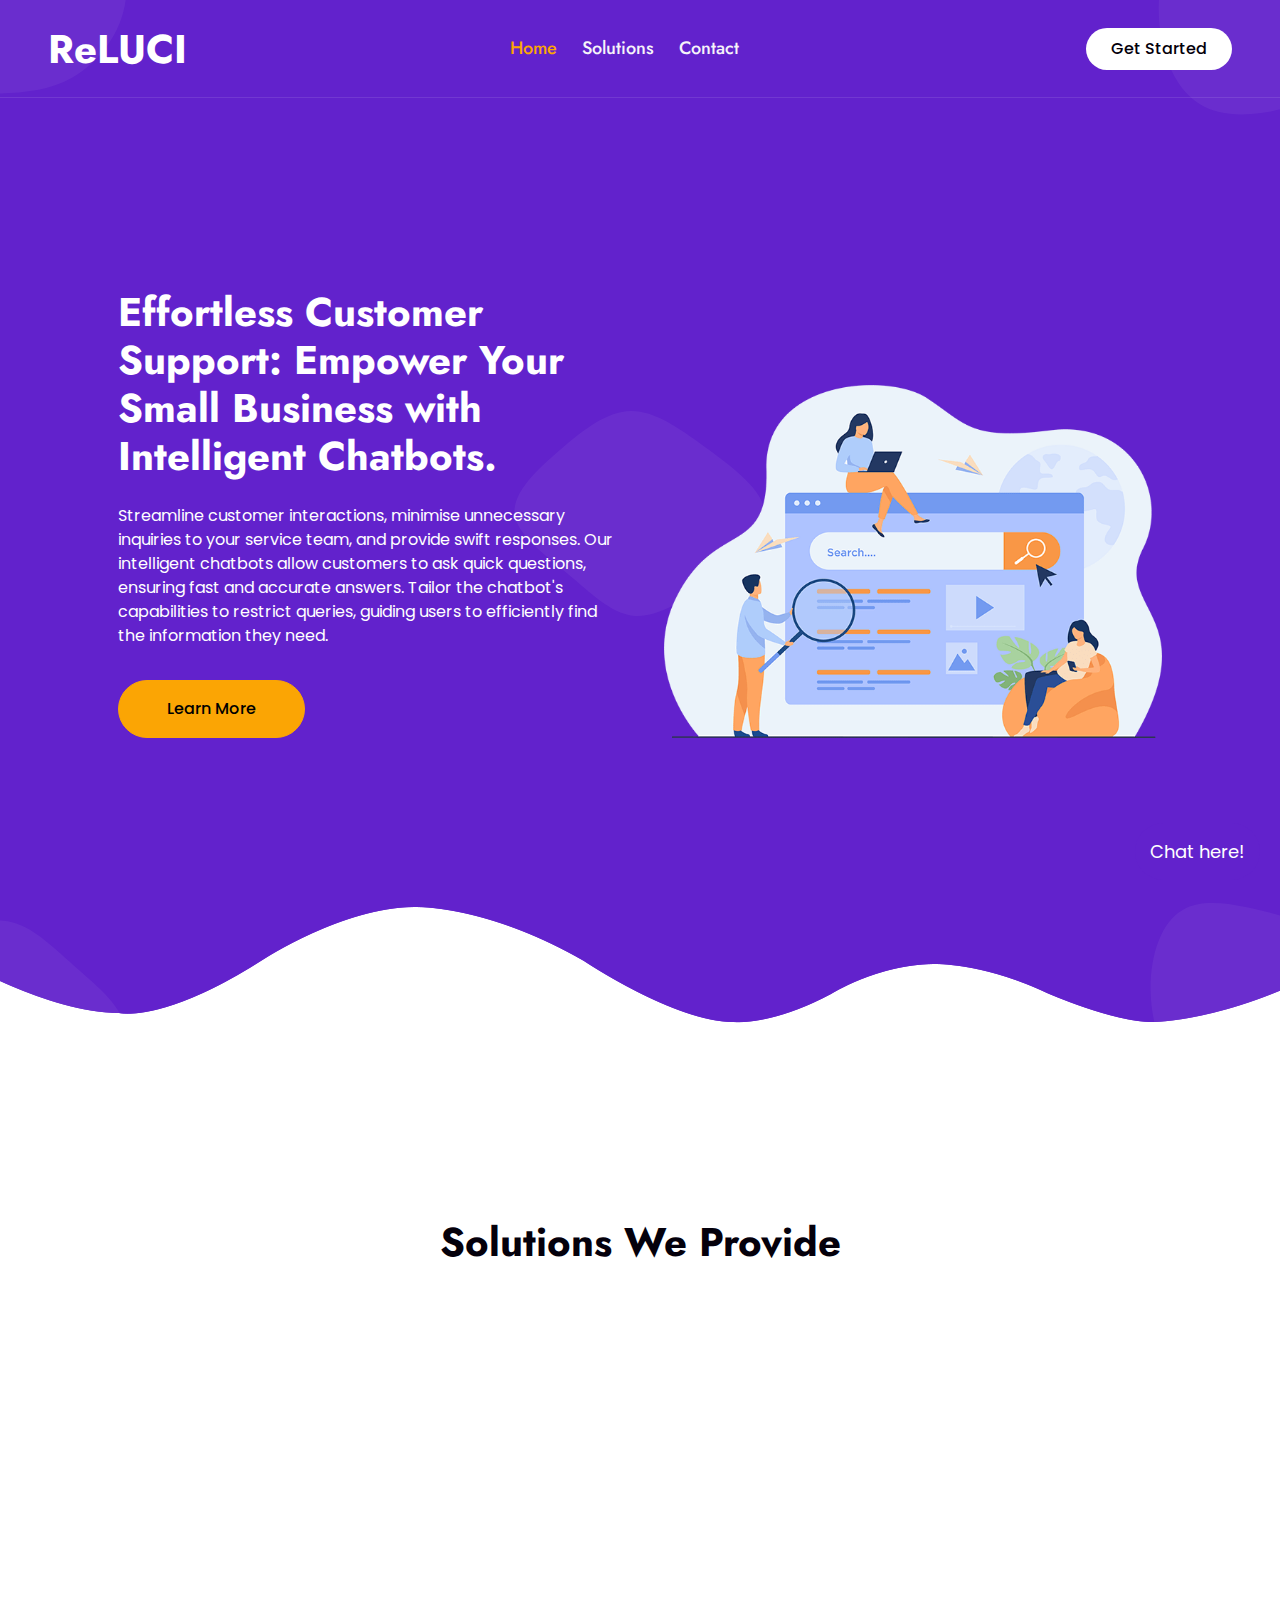
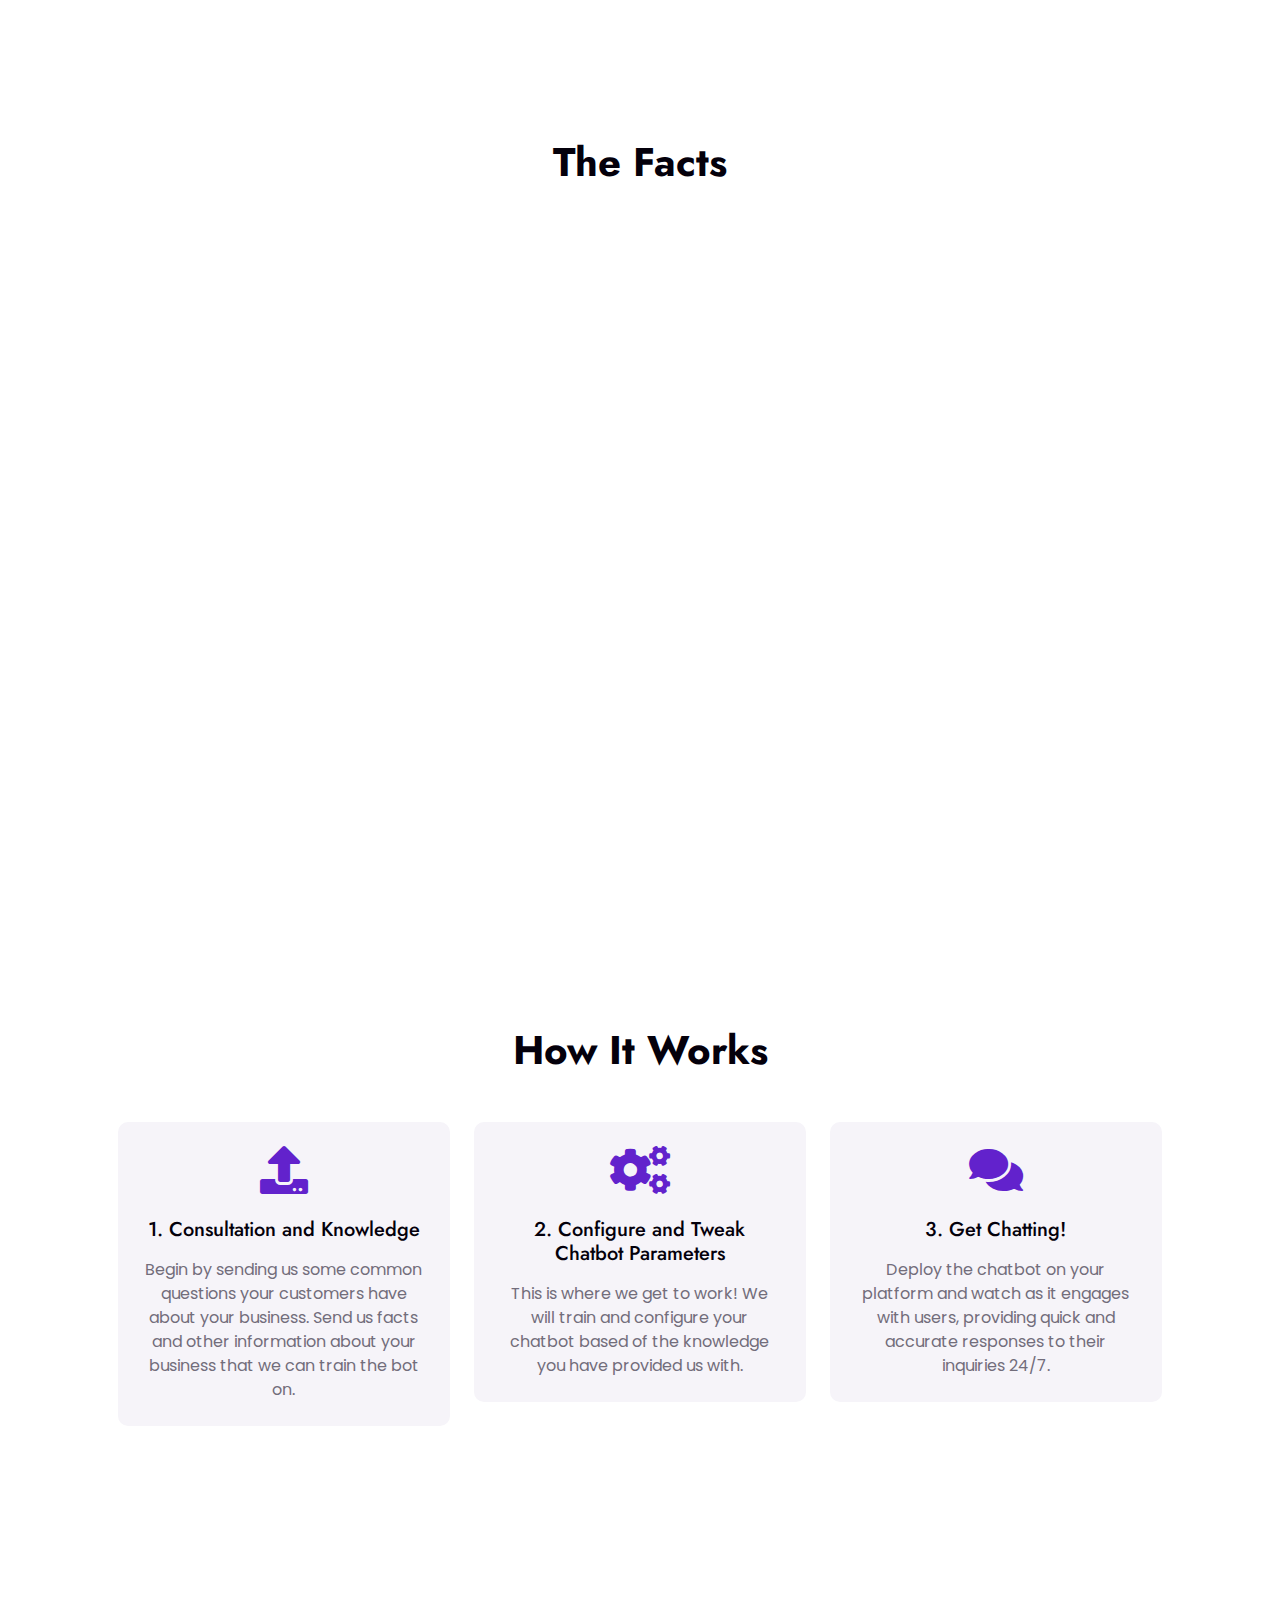
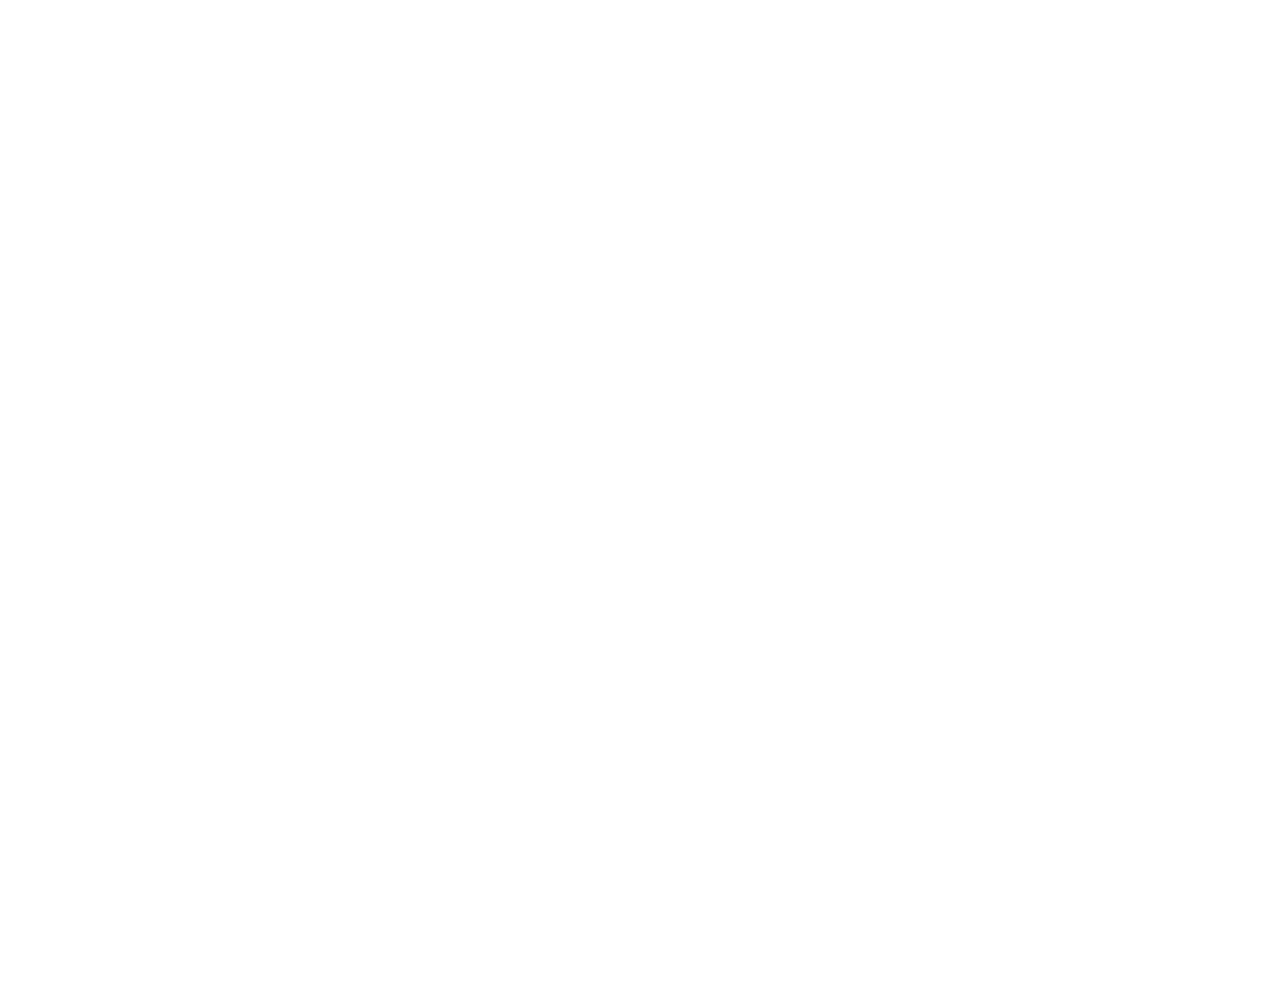
<file: index.html>
<!DOCTYPE html>
<html lang="en">

<head>
    <meta charset="utf-8", id="home">
    <title>ReLUCI - Intelligent Chatbots</title>
    <meta content="width=device-width, initial-scale=1.0" name="viewport">
    <meta content="" name="keywords">
    <meta content="" name="description">
    <meta http-equiv="X-UA-Compatible" content="IE=edge">
    <meta name="viewport" content="width=device-width, initial-scale=1.0">
    <link rel="stylesheet" href="https://cdnjs.cloudflare.com/ajax/libs/font-awesome/4.7.0/css/font-awesome.css">
    <link rel="stylesheet" href="https://fonts.googleapis.com/css2?family=Poppins:ital,wght@0,100;0,200;0,300;0,400;0,500;0,600;0,700;0,800;0,900;1,100;1,200;1,300;1,400;1,500;1,600;1,700;1,800;1,900&display=swap">

    <!-- Favicon -->
    <link href="img/favicon.ico" rel="icon">

    <!-- Google Web Fonts -->
    <link rel="preconnect" href="https://fonts.googleapis.com">
    <link rel="preconnect" href="https://fonts.gstatic.com" crossorigin>
    <link href="https://fonts.googleapis.com/css2?family=Heebo:wght@400;500&family=Jost:wght@500;600;700&display=swap" rel="stylesheet"> 

    <!-- Icon Font Stylesheet -->
    <link href="https://cdnjs.cloudflare.com/ajax/libs/font-awesome/5.10.0/css/all.min.css" rel="stylesheet">
    <link href="https://cdn.jsdelivr.net/npm/bootstrap-icons@1.4.1/font/bootstrap-icons.css" rel="stylesheet">

    <!-- Libraries Stylesheet -->
    <link href="lib/animate/animate.min.css" rel="stylesheet">
    <link href="lib/owlcarousel/assets/owl.carousel.min.css" rel="stylesheet">
    <link href="lib/lightbox/css/lightbox.min.css" rel="stylesheet">

    <!-- Customized Bootstrap Stylesheet -->
    <link href="css/bootstrap.min.css" rel="stylesheet">

    <!-- Template Stylesheet -->
    <link href="css/style.css" rel="stylesheet">
</head>

<body>
    <div class="container-xxl bg-white p-0">
        <!-- Spinner Start -->
        <div id="spinner" class="show bg-white position-fixed translate-middle w-100 vh-100 top-50 start-50 d-flex align-items-center justify-content-center">
            <div class="spinner-grow text-primary" style="width: 3rem; height: 3rem;" role="status">
                <span class="sr-only">Loading...</span>
            </div>
        </div>
        <!-- Spinner End -->

        <!-- Navbar & Hero Start -->
        <div class="container-xxl position-relative p-0">
            <nav class="navbar navbar-expand-lg navbar-light px-4 px-lg-5 py-3 py-lg-0">
                <a href="" class="navbar-brand p-0">
                    <h1 class="m-0">ReLUCI</h1>
                    <!-- <img src="img/logo.png" alt="Logo"> -->
                </a>
                <button class="navbar-toggler" type="button" data-bs-toggle="collapse" data-bs-target="#navbarCollapse">
                    <span class="fa fa-bars"></span>
                </button>
                <div class="collapse navbar-collapse" id="navbarCollapse">
                    <div class="navbar-nav mx-auto py-0">
                        <a href="index.html" class="nav-item nav-link active">Home</a>
                        <a href="#solutions" class="nav-item nav-link">Solutions</a>
                        <a href="#enquiry" class="nav-item nav-link">Contact</a>
                    </div>
                    <a href="#enquiry" class="btn rounded-pill py-2 px-4 ms-3 d-none d-lg-block">Get Started</a>
                </div>
            </nav>


            <div class="container-xxl bg-primary hero-header">
                <div class="container px-lg-5">
                    <div class="row g-5 align-items-end">
                        <div class="col-lg-6 text-center text-lg-start">
                            <h1 class="text-white mb-4 animated slideInDown">Effortless Customer Support: Empower Your Small Business with Intelligent Chatbots.</h1>
                            <p class="text-white pb-3 animated slideInDown">Streamline customer interactions, minimise unnecessary inquiries to your service team, and provide swift responses. Our intelligent chatbots allow customers to ask quick questions, ensuring fast and accurate answers. Tailor the chatbot's capabilities to restrict queries, guiding users to efficiently find the information they need.</p>
                            <a href="#solutions" class="btn btn-secondary py-sm-3 px-sm-5 rounded-pill me-3 animated slideInLeft">Learn More</a>
                        </div>
                        <div class="col-lg-6 text-center text-lg-start">
                            <img class="img-fluid animated zoomIn" src="img/hero.png" alt="">
                        </div>
                    </div>
                </div>
            </div>
        </div>
        <!-- Navbar & Hero End -->


        <!-- Feature Start -->
        <div class="container-xxl py-5", id="solutions">
            <div class="container py-5 px-lg-5">
                <div class="row g-4">
                    <h1 class="text-center mb-5">Solutions We Provide</h1>
                    <div class="col-lg-4 wow fadeInUp" data-wow-delay="0.1s">
                        <div class="feature-item bg-light rounded text-center p-4">
                            <i class="fa fa-3x fa-mail-bulk text-primary mb-4"></i>
                            <h5 class="mb-3">Chatbot Design</h5>
                            <p class="m-0">Elevate user engagement with our expertly crafted chatbot designs, seamlessly blending functionality with a captivating user experience tailored to your brand.</p>
                        </div>
                    </div>
                    <div class="col-lg-4 wow fadeInUp" data-wow-delay="0.3s">
                        <div class="feature-item bg-light rounded text-center p-4">
                            <i class="fa fa-3x fa-search text-primary mb-4"></i>
                            <h5 class="mb-3">Response Research</h5>
                            <p class="m-0">Stay ahead with our data-driven approach, constantly refining your chatbot's knowledge base to deliver precise and timely responses aligned with user needs and industry trends.</p>
                        </div>
                    </div>
                    <div class="col-lg-4 wow fadeInUp" data-wow-delay="0.5s">
                        <div class="feature-item bg-light rounded text-center p-4">
                            <i class="fa fa-3x fa-laptop-code text-primary mb-4"></i>
                            <h5 class="mb-3">End-to-End Architecture and Development</h5>
                            <p class="m-0">Powering seamless interactions, our robust chatbot architecture ensures speed, security, and reliability, enhancing user satisfaction and business efficiency.</p>
                        </div>
                    </div>
                </div>
            </div>
        </div>
        <!-- Feature End -->


        <!-- Facts Start -->
        <h1 class="text-center mb-5">The Facts</h1>
        <div class="container-xxl bg-primary fact py-5 wow fadeInUp" data-wow-delay="0.1s">
            <div class="container py-5 px-lg-5">
                <div class="row g-4">
                    <div class="col-md-6 col-lg-3 text-center wow fadeIn" data-wow-delay="0.1s">
                        <i class="fa fa-check fa-3x text-secondary mb-3"></i>
                        <h1 class="text-white mb-2" data-toggle="counter-up">69</h1>
                        <p class="text-white mb-0">According to a survey by Salesforce, 69% of consumers prefer using chatbots for quick communication with businesses, highlighting the efficiency of chatbots in providing instant customer support.</p>
                    </div>
                    <div class="col-md-6 col-lg-3 text-center wow fadeIn" data-wow-delay="0.3s">
                        <i class="fa fa-check fa-3x text-secondary mb-3"></i>
                        <h1 class="text-white mb-2" data-toggle="counter-up">30</h1>
                        <p class="text-white mb-0">Businesses can achieve cost savings of up to 30% by implementing chatbots for customer service, as reported by IBM. Chatbots can handle a large volume of inquiries simultaneously, reducing the need for a large customer support team.</p>
                    </div>
                    <div class="col-md-6 col-lg-3 text-center wow fadeIn" data-wow-delay="0.5s">
                        <i class="fa fa-check fa-3x text-secondary mb-3"></i>
                        <h1 class="text-white mb-2" data-toggle="counter-up">91</h1>
                        <p class="text-white mb-0">Accenture reports that 91% of consumers are more likely to shop with brands that recognize, remember, and provide relevant offers and recommendations. Chatbots play a crucial role in delivering personalized experiences by analyzing user preferences and behavior.s</p>
                    </div>
                    <div class="col-md-6 col-lg-3 text-center wow fadeIn" data-wow-delay="0.7s">
                        <i class="fa fa-check fa-3x text-secondary mb-3"></i>
                        <h1 class="text-white mb-2" data-toggle="counter-up">24</h1>
                        <p class="text-white mb-0">Chatbots provide round-the-clock 24 hour availability, ensuring that businesses can engage with customers and address inquiries at any time, leading to increased customer satisfaction.</p>
                    </div>
                </div>
            </div>
        </div>
        <!-- Facts End -->

        <!-- How It Works Start -->
        <div class="container-xxl py-5">
            <div class="container py-5 px-lg-5">
                <h1 class="text-center mb-5">How It Works</h1>

                <!-- How It Works Content Start -->
                <div class="row g-4">
                    <div class="col-lg-4">
                        <div class="feature-item bg-light rounded text-center p-4">
                            <i class="fa fa-3x fa-upload text-primary mb-4"></i>
                            <h5 class="mb-3">1. Consultation and Knowledge</h5>
                            <p class="m-0">Begin by sending us some common questions your customers have about your business. Send us facts and other information about your business that we can train the bot on.</p>
                        </div>
                    </div>
                    <div class="col-lg-4">
                        <div class="feature-item bg-light rounded text-center p-4">
                            <i class="fa fa-3x fa-cogs text-primary mb-4"></i>
                            <h5 class="mb-3">2. Configure and Tweak Chatbot Parameters</h5>
                            <p class="m-0">This is where we get to work! We will train and configure your chatbot based of the knowledge you have provided us with.</p>
                        </div>
                    </div>
                    <div class="col-lg-4">
                        <div class="feature-item bg-light rounded text-center p-4">
                            <i class="fa fa-3x fa-comments text-primary mb-4"></i>
                            <h5 class="mb-3">3. Get Chatting!</h5>
                            <p class="m-0">Deploy the chatbot on your platform and watch as it engages with users, providing quick and accurate responses to their inquiries 24/7.</p>
                        </div>
                    </div>
                </div>
                <!-- How It Works Content End -->

            </div>
        </div>
        <!-- How It Works End -->



        <!-- Contact Start -->
        <div class="container-xxl bg-primary newsletter py-5 wow fadeInUp" data-wow-delay="0.1s", id="enquiry">
            <div class="container py-5 px-lg-5">
                <div class="row justify-content-center">
                    <div class="col-lg-7 text-center">
                        <h1 class="text-center text-white mb-4">Have an Enquiry?</h1>
                        <p class="text-white mb-4">Drop us an email <a href="mailto:info@reluci.chat" style="color: inherit;"target="_blank">HERE</a> with general enquiries.</p>
                        <p class="text-white mb-4">Already doing business with us? Have pricing relates questions? Contact us <a href="mailto:sales@reluci.chat" style="color: inherit;"target="_blank">HERE</a>.</p>
                        <div class="position-relative w-100 mt-3">
                            <button type="button" class="btn shadow-none position-absolute top-0 end-0 mt-1 me-2"><i class="fa fa-paper-plane text-primary fs-4"></i></button>
                        </div>
                    </div>
                </div>
            </div>
        </div>
        <!-- Contact End -->

        <!-- Footer Start -->
        <div class="container-fluid bg-primary text-light footer wow fadeIn" data-wow-delay="0.1s">
            <div class="container py-5 px-lg-5">
                <div class="row g-5">
                    <div class="col-md-6 col-lg-3">
                        <p class="section-title text-white h5 mb-4">Address<span></span></p>
                        <p><i class="fa fa-map-marker-alt me-3"></i>Solihull, United Kingdom</p>
                        <p><i class="fa fa-envelope me-3"></i> <a href="mailto:info@reluci.chat" style="color: inherit;" target="_blank">info@ReLUCI.com</a></p>
                        <div class="d-flex pt-2">
                            <a class="btn btn-outline-light btn-social" href=""><i class="fab fa-twitter"></i></a>
                            <a class="btn btn-outline-light btn-social" href=""><i class="fab fa-facebook-f"></i></a>
                            <a class="btn btn-outline-light btn-social" href=""><i class="fab fa-instagram"></i></a>
                            <a class="btn btn-outline-light btn-social" href=""><i class="fab fa-linkedin-in"></i></a>
                        </div>
                    </div>
                    <div class="col-md-6 col-lg-3">
                        <p class="section-title text-white h5 mb-4">Quick Link<span></span></p>
                        <a class="btn btn-link" href="index.html">Home</a>
                        <a class="btn btn-link" href="#solutions">Solutions</a>
                        <a class="btn btn-link" href="#enquiry">Contact</a>
                    </div>
                </div>
            </div>
            <div class="container px-lg-5">
                <div class="copyright">
                    <div class="row">
                        <div class="col-md-6 text-center text-md-start mb-3 mb-md-0">
                            &copy; <a class="border-bottom" href="#">ReLUCI</a>, All Right Reserved.
							
							<!--/*** This template is free as long as you keep the footer author’s credit link/attribution link/backlink. If you'd like to use the template without the footer author’s credit link/attribution link/backlink, you can purchase the Credit Removal License from "https://htmlcodex.com/credit-removal". Thank you for your support. ***/-->
							Designed By <a class="border-bottom" href="https://htmlcodex.com">HTML Codex</a>
                        </div>
                        <div class="col-md-6 text-center text-md-end">
                            <div class="footer-menu">
                                <a href="index.html">Home</a>
                                <a href="#solutions">Solutions</a>
                                <a href="#enquiry">Contact</a>
                            </div>
                        </div>
                    </div>
                </div>
            </div>
        </div>
        <!-- Footer End -->


        <!-- Back to Top -->
        <button id="chat-button">Chat here!</button>
    </div>

    <div id="chatbot-container" style="display: none;">
        <div class="wrapper">
            <div class="close-button" onclick="closeChatbot()">Close</div> <!-- Close button added here -->
            <div class="title-container">
                <div class="title">How may I assist you today?</div>
                <div class="subtitle">You're connected to an AI advisor. <br>Powered by <strong><a href="https://reluci.chat" style="color: inherit;" target="_blank">ReLUCI</a></strong></div>
            </div>
            <div id="chatBody" class="box">
                <div class="message right">
                    <div class="msg">Hello! Type your query below, and I will do my best to answer.</div>
                </div>
            </div>

            <div class="typing-area">
                <div class="input-field">
                    <input type="text" id="userInput" placeholder="Type your message" required onkeydown="checkEnter(event)">
                    <button onclick="sendMessage()">Send</button>
                </div>
            </div>
        </div>
    </div>

    <!-- JavaScript Libraries -->
    <script src="https://code.jquery.com/jquery-3.4.1.min.js"></script>
    <script src="https://cdn.jsdelivr.net/npm/bootstrap@5.0.0/dist/js/bootstrap.bundle.min.js"></script>
    <script src="lib/wow/wow.min.js"></script>
    <script src="lib/easing/easing.min.js"></script>
    <script src="lib/waypoints/waypoints.min.js"></script>
    <script src="lib/counterup/counterup.min.js"></script>
    <script src="lib/owlcarousel/owl.carousel.min.js"></script>
    <script src="lib/isotope/isotope.pkgd.min.js"></script>
    <script src="lib/lightbox/js/lightbox.min.js"></script>

    <!-- Template Javascript -->
    <script src="js/main.js"></script>
    <script>
        const apiUrl = 'https://reluci.pythonanywhere.com/'; // Update with your actual API endpoint

        document.getElementById('chat-button').addEventListener('click', function () {
            var chatbotContainer = document.getElementById('chatbot-container');
            chatbotContainer.style.display = (chatbotContainer.style.display === 'none' || chatbotContainer.style.display === '') ? 'block' : 'none';
        });

        function checkEnter(event) {
            if (event.key === 'Enter') {
                sendMessage();
            }
        }

        async function sendMessage() {
            var userInput = document.getElementById('userInput').value;
            if (userInput.trim() === '') return;

            var chatBody = document.getElementById('chatBody');

            // Show user message
            var userMessage = document.createElement('div');
            userMessage.className = 'message';
            userMessage.innerHTML = '<div class="msg">' + userInput + '</div>';
            chatBody.appendChild(userMessage);

            // Random responses for variety
            var randomResponses = ["Processing...", "One moment please...", "Having a think..."];
            var randomResponse = randomResponses[Math.floor(Math.random() * randomResponses.length)];

	    document.getElementById('userInput').value = '';

            // Show random response
            var loadingMessage = document.createElement('div');
            loadingMessage.className = 'message right loading';
            loadingMessage.innerHTML = '<div class="msg">' + randomResponse + '</div>';
            chatBody.appendChild(loadingMessage);

            // Call your Flask API to get the bot's response
            var apiEndpoint = apiUrl;
            var requestData = {
                user_input: userInput,
                content: 'You are an assistant for ReLUCI, a company specializing in AI-based chatbots. Only answer questions about ReLUCI and chatbots. If customers ask for contact information, provide the appropriate email addresses: dan@reluci.chat (for Dan, the owner), sales@reluci.chat (for the sales team), info@reluci.chat (for general inquiries). Share that chatbots typically take around a month to develop and train. They can be on a monthly payment model. If the bot is unsure, offer an email address for more information. Keep responses short and concise. Respond to generic phrases (hello, thank you) politely. Feel free to ask about chatbots and ReLUCI.' // Update with your specific content task
            };

            try {
                var response = await fetch(apiEndpoint, {
                    method: 'POST',
                    headers: {
                        'Content-Type': 'application/json'
                    },
                    body: JSON.stringify(requestData)
                });

                if (!response.ok) {
                    throw new Error(`HTTP error! Status: ${response.status}`);
                }

                var responseData = await response.json();

                // Remove loading message
                chatBody.removeChild(loadingMessage);

                var botResponse = responseData.trim();

                var botMessage = document.createElement('div');
                botMessage.className = 'message right';
                botMessage.innerHTML = '<div class="msg">' + botResponse + '</div>';
                chatBody.appendChild(botMessage);

                chatBody.scrollTop = chatBody.scrollHeight;
            } catch (error) {
                console.error('Error fetching data from Flask API:', error);
                // Handle error as needed
                // Remove loading message in case of an error
                chatBody.removeChild(loadingMessage);
            }
        }

        function closeChatbot() {
            var chatbotContainer = document.getElementById('chatbot-container');
            chatbotContainer.style.display = 'none';
        }
    </script>


</body>

</html>
</file>
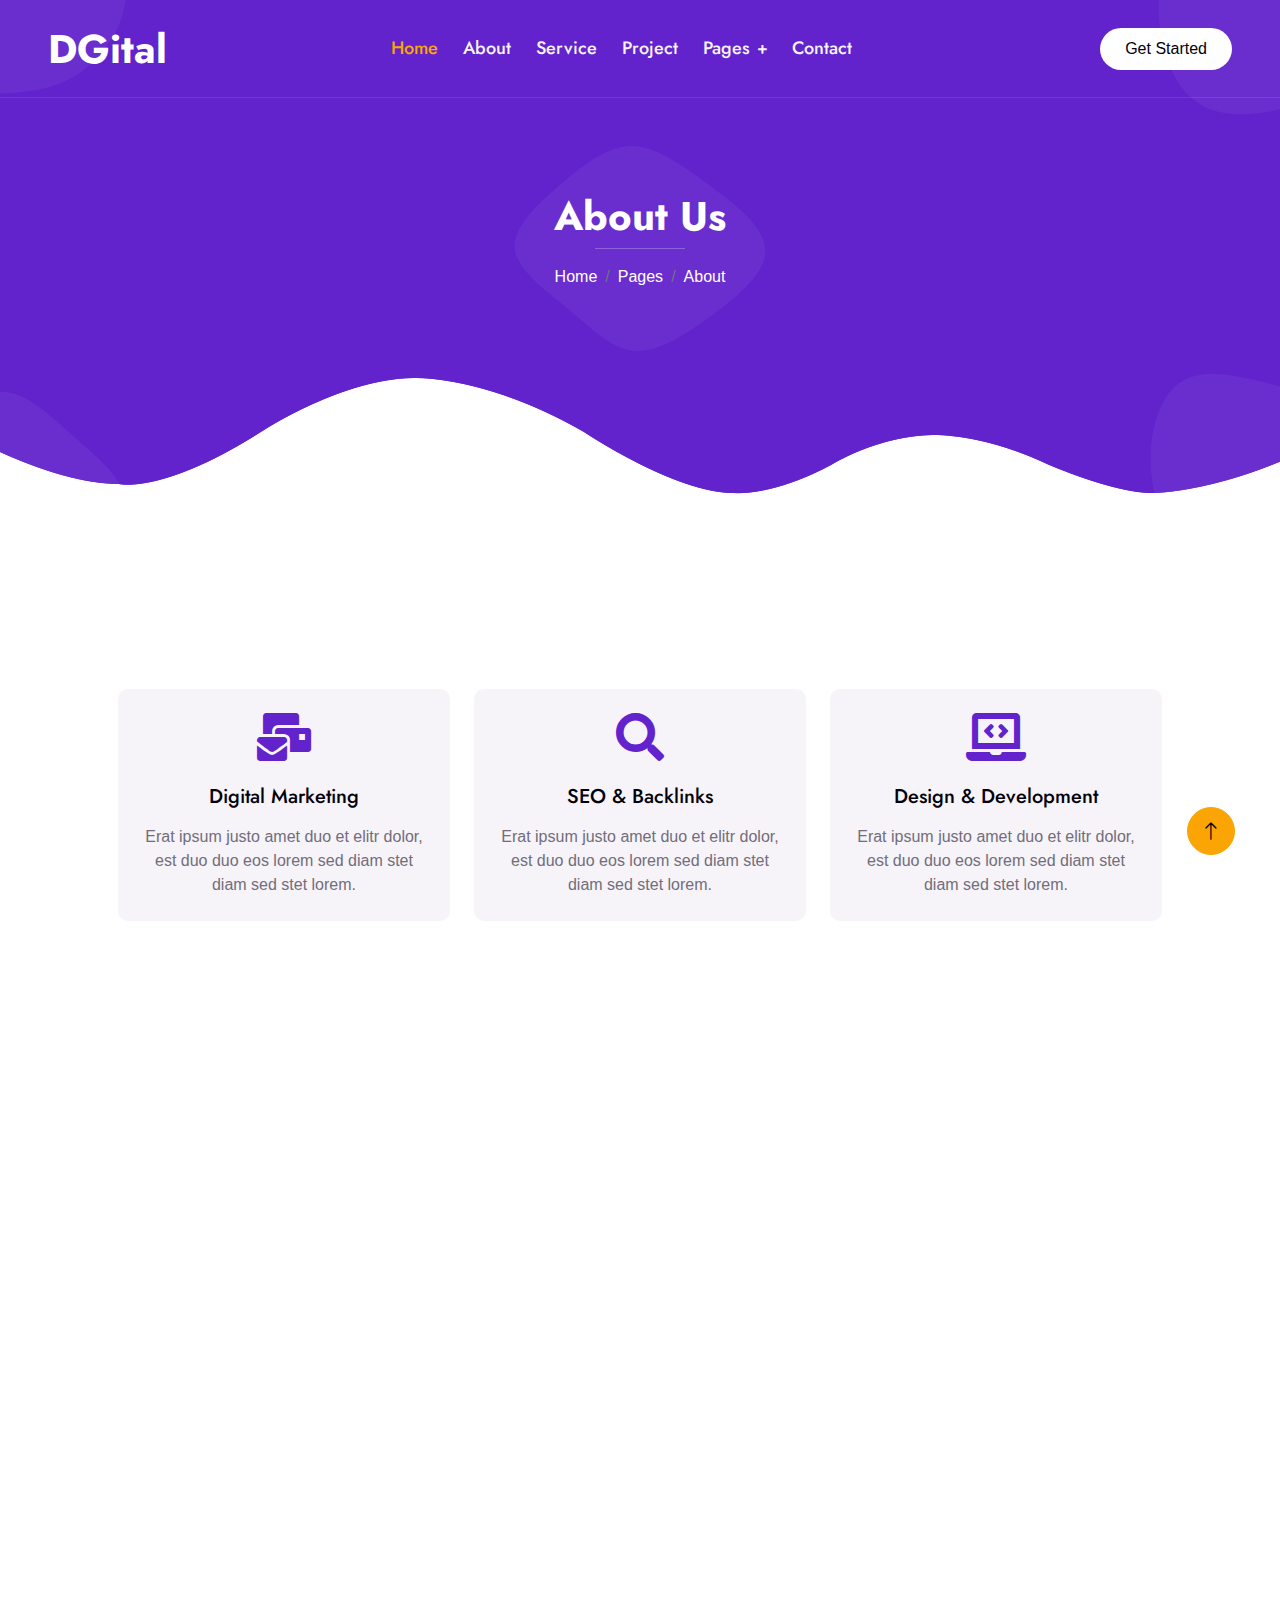
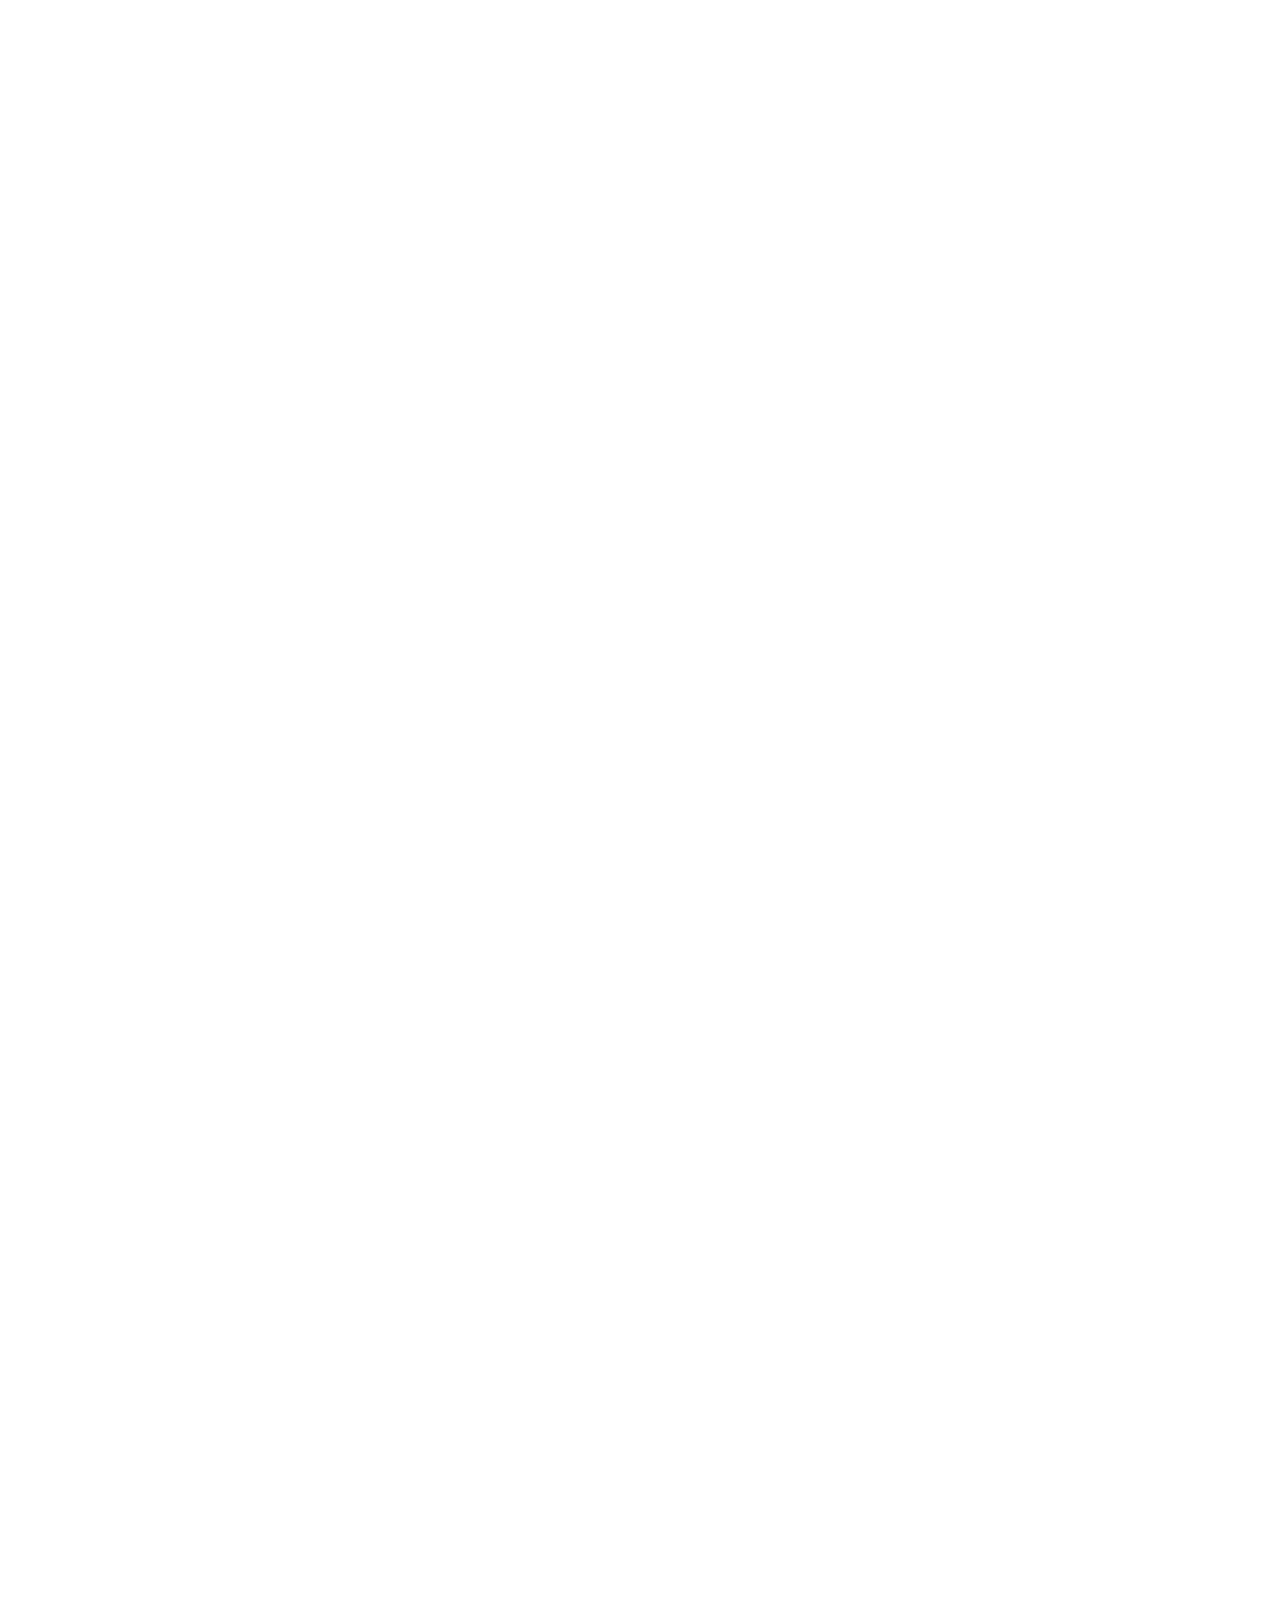
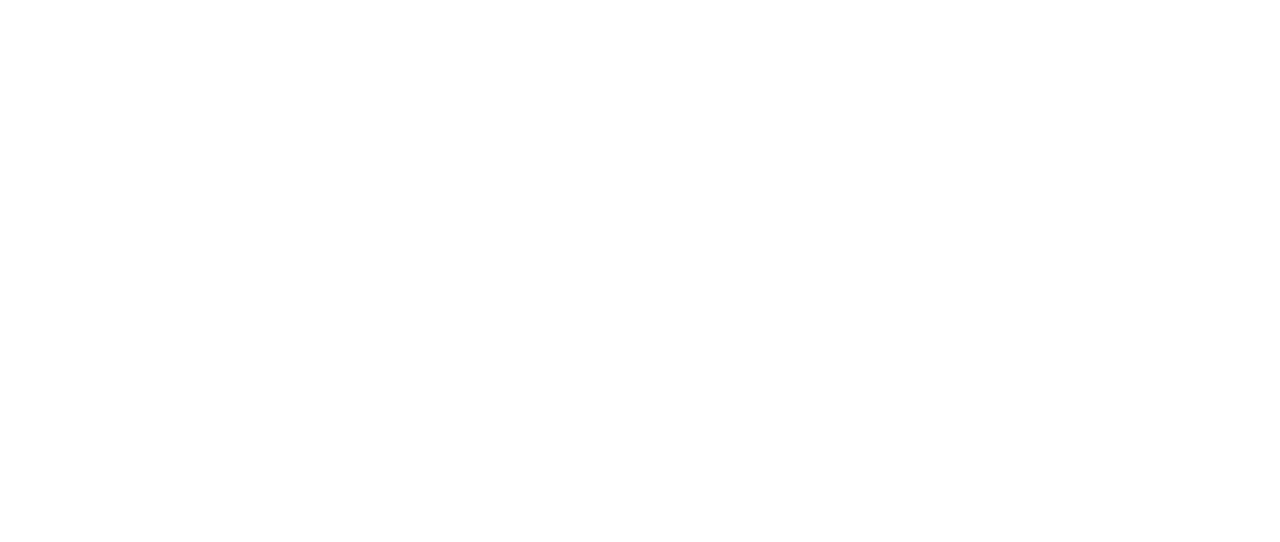
<file: about.html>
<!DOCTYPE html>
<html lang="en">

<head>
    <meta charset="utf-8">
    <title>DGital - Digital Agency HTML Template</title>
    <meta content="width=device-width, initial-scale=1.0" name="viewport">
    <meta content="" name="keywords">
    <meta content="" name="description">

    <!-- Favicon -->
    <link href="img/favicon.ico" rel="icon">

    <!-- Google Web Fonts -->
    <link rel="preconnect" href="https://fonts.googleapis.com">
    <link rel="preconnect" href="https://fonts.gstatic.com" crossorigin>
    <link href="https://fonts.googleapis.com/css2?family=Heebo:wght@400;500&family=Jost:wght@500;600;700&display=swap" rel="stylesheet"> 

    <!-- Icon Font Stylesheet -->
    <link href="https://cdnjs.cloudflare.com/ajax/libs/font-awesome/5.10.0/css/all.min.css" rel="stylesheet">
    <link href="https://cdn.jsdelivr.net/npm/bootstrap-icons@1.4.1/font/bootstrap-icons.css" rel="stylesheet">

    <!-- Libraries Stylesheet -->
    <link href="lib/animate/animate.min.css" rel="stylesheet">
    <link href="lib/owlcarousel/assets/owl.carousel.min.css" rel="stylesheet">
    <link href="lib/lightbox/css/lightbox.min.css" rel="stylesheet">

    <!-- Customized Bootstrap Stylesheet -->
    <link href="css/bootstrap.min.css" rel="stylesheet">

    <!-- Template Stylesheet -->
    <link href="css/style.css" rel="stylesheet">
</head>

<body>
    <div class="container-xxl bg-white p-0">
        <!-- Spinner Start -->
        <div id="spinner" class="show bg-white position-fixed translate-middle w-100 vh-100 top-50 start-50 d-flex align-items-center justify-content-center">
            <div class="spinner-grow text-primary" style="width: 3rem; height: 3rem;" role="status">
                <span class="sr-only">Loading...</span>
            </div>
        </div>
        <!-- Spinner End -->


        <!-- Navbar & Hero Start -->
        <div class="container-xxl position-relative p-0">
            <nav class="navbar navbar-expand-lg navbar-light px-4 px-lg-5 py-3 py-lg-0">
                <a href="" class="navbar-brand p-0">
                    <h1 class="m-0">DGital</h1>
                    <!-- <img src="img/logo.png" alt="Logo"> -->
                </a>
                <button class="navbar-toggler" type="button" data-bs-toggle="collapse" data-bs-target="#navbarCollapse">
                    <span class="fa fa-bars"></span>
                </button>
                <div class="collapse navbar-collapse" id="navbarCollapse">
                    <div class="navbar-nav mx-auto py-0">
                        <a href="index.html" class="nav-item nav-link active">Home</a>
                        <a href="about.html" class="nav-item nav-link">About</a>
                        <a href="service.html" class="nav-item nav-link">Service</a>
                        <a href="project.html" class="nav-item nav-link">Project</a>
                        <div class="nav-item dropdown">
                            <a href="#" class="nav-link dropdown-toggle" data-bs-toggle="dropdown">Pages</a>
                            <div class="dropdown-menu m-0">
                                <a href="team.html" class="dropdown-item">Our Team</a>
                                <a href="testimonial.html" class="dropdown-item">Testimonial</a>
                                <a href="404.html" class="dropdown-item">404 Page</a>
                            </div>
                        </div>
                        <a href="contact.html" class="nav-item nav-link">Contact</a>
                    </div>
                    <a href="" class="btn rounded-pill py-2 px-4 ms-3 d-none d-lg-block">Get Started</a>
                </div>
            </nav>

            <div class="container-xxl py-5 bg-primary hero-header">
                <div class="container my-5 py-5 px-lg-5">
                    <div class="row g-5 py-5">
                        <div class="col-12 text-center">
                            <h1 class="text-white animated slideInDown">About Us</h1>
                            <hr class="bg-white mx-auto mt-0" style="width: 90px;">
                            <nav aria-label="breadcrumb">
                                <ol class="breadcrumb justify-content-center">
                                    <li class="breadcrumb-item"><a class="text-white" href="#">Home</a></li>
                                    <li class="breadcrumb-item"><a class="text-white" href="#">Pages</a></li>
                                    <li class="breadcrumb-item text-white active" aria-current="page">About</li>
                                </ol>
                            </nav>
                        </div>
                    </div>
                </div>
            </div>
        </div>
        <!-- Navbar & Hero End -->


        <!-- Feature Start -->
        <div class="container-xxl py-5">
            <div class="container py-5 px-lg-5">
                <div class="row g-4">
                    <div class="col-lg-4 wow fadeInUp" data-wow-delay="0.1s">
                        <div class="feature-item bg-light rounded text-center p-4">
                            <i class="fa fa-3x fa-mail-bulk text-primary mb-4"></i>
                            <h5 class="mb-3">Digital Marketing</h5>
                            <p class="m-0">Erat ipsum justo amet duo et elitr dolor, est duo duo eos lorem sed diam stet diam sed stet lorem.</p>
                        </div>
                    </div>
                    <div class="col-lg-4 wow fadeInUp" data-wow-delay="0.3s">
                        <div class="feature-item bg-light rounded text-center p-4">
                            <i class="fa fa-3x fa-search text-primary mb-4"></i>
                            <h5 class="mb-3">SEO & Backlinks</h5>
                            <p class="m-0">Erat ipsum justo amet duo et elitr dolor, est duo duo eos lorem sed diam stet diam sed stet lorem.</p>
                        </div>
                    </div>
                    <div class="col-lg-4 wow fadeInUp" data-wow-delay="0.5s">
                        <div class="feature-item bg-light rounded text-center p-4">
                            <i class="fa fa-3x fa-laptop-code text-primary mb-4"></i>
                            <h5 class="mb-3">Design & Development</h5>
                            <p class="m-0">Erat ipsum justo amet duo et elitr dolor, est duo duo eos lorem sed diam stet diam sed stet lorem.</p>
                        </div>
                    </div>
                </div>
            </div>
        </div>
        <!-- Feature End -->


        <!-- About Start -->
        <div class="container-xxl py-5">
            <div class="container py-5 px-lg-5">
                <div class="row g-5 align-items-center">
                    <div class="col-lg-6 wow fadeInUp" data-wow-delay="0.1s">
                        <p class="section-title text-secondary">About Us<span></span></p>
                        <h1 class="mb-5">#1 Digital solution with 10 years of experience</h1>
                        <p class="mb-4">Diam dolor diam ipsum et tempor sit. Aliqu diam amet diam et eos labore. Clita erat ipsum et lorem et sit, sed stet no labore lorem sit clita duo justo eirmod magna dolore erat amet</p>
                        <div class="skill mb-4">
                            <div class="d-flex justify-content-between">
                                <p class="mb-2">Digital Marketing</p>
                                <p class="mb-2">85%</p>
                            </div>
                            <div class="progress">
                                <div class="progress-bar bg-primary" role="progressbar" aria-valuenow="85" aria-valuemin="0" aria-valuemax="100"></div>
                            </div>
                        </div>
                        <div class="skill mb-4">
                            <div class="d-flex justify-content-between">
                                <p class="mb-2">SEO & Backlinks</p>
                                <p class="mb-2">90%</p>
                            </div>
                            <div class="progress">
                                <div class="progress-bar bg-secondary" role="progressbar" aria-valuenow="90" aria-valuemin="0" aria-valuemax="100"></div>
                            </div>
                        </div>
                        <div class="skill mb-4">
                            <div class="d-flex justify-content-between">
                                <p class="mb-2">Design & Development</p>
                                <p class="mb-2">95%</p>
                            </div>
                            <div class="progress">
                                <div class="progress-bar bg-dark" role="progressbar" aria-valuenow="95" aria-valuemin="0" aria-valuemax="100"></div>
                            </div>
                        </div>
                        <a href="" class="btn btn-primary py-sm-3 px-sm-5 rounded-pill mt-3">Read More</a>
                    </div>
                    <div class="col-lg-6">
                        <img class="img-fluid wow zoomIn" data-wow-delay="0.5s" src="img/about.png">
                    </div>
                </div>
            </div>
        </div>
        <!-- About End -->


        <!-- Facts Start -->
        <div class="container-xxl bg-primary fact py-5 wow fadeInUp" data-wow-delay="0.1s">
            <div class="container py-5 px-lg-5">
                <div class="row g-4">
                    <div class="col-md-6 col-lg-3 text-center wow fadeIn" data-wow-delay="0.1s">
                        <i class="fa fa-certificate fa-3x text-secondary mb-3"></i>
                        <h1 class="text-white mb-2" data-toggle="counter-up">1234</h1>
                        <p class="text-white mb-0">Years Experience</p>
                    </div>
                    <div class="col-md-6 col-lg-3 text-center wow fadeIn" data-wow-delay="0.3s">
                        <i class="fa fa-users-cog fa-3x text-secondary mb-3"></i>
                        <h1 class="text-white mb-2" data-toggle="counter-up">1234</h1>
                        <p class="text-white mb-0">Team Members</p>
                    </div>
                    <div class="col-md-6 col-lg-3 text-center wow fadeIn" data-wow-delay="0.5s">
                        <i class="fa fa-users fa-3x text-secondary mb-3"></i>
                        <h1 class="text-white mb-2" data-toggle="counter-up">1234</h1>
                        <p class="text-white mb-0">Satisfied Clients</p>
                    </div>
                    <div class="col-md-6 col-lg-3 text-center wow fadeIn" data-wow-delay="0.7s">
                        <i class="fa fa-check fa-3x text-secondary mb-3"></i>
                        <h1 class="text-white mb-2" data-toggle="counter-up">1234</h1>
                        <p class="text-white mb-0">Compleate Projects</p>
                    </div>
                </div>
            </div>
        </div>
        <!-- Facts End -->
        

        <!-- Team Start -->
        <div class="container-xxl py-5">
            <div class="container py-5 px-lg-5">
                <div class="wow fadeInUp" data-wow-delay="0.1s">
                    <p class="section-title text-secondary justify-content-center"><span></span>Our Team<span></span></p>
                    <h1 class="text-center mb-5">Our Team Members</h1>
                </div>
                <div class="row g-4">
                    <div class="col-lg-4 col-md-6 wow fadeInUp" data-wow-delay="0.1s">
                        <div class="team-item bg-light rounded">
                            <div class="text-center border-bottom p-4">
                                <img class="img-fluid rounded-circle mb-4" src="img/team-1.jpg" alt="">
                                <h5>John Doe</h5>
                                <span>CEO & Founder</span>
                            </div>
                            <div class="d-flex justify-content-center p-4">
                                <a class="btn btn-square mx-1" href=""><i class="fab fa-facebook-f"></i></a>
                                <a class="btn btn-square mx-1" href=""><i class="fab fa-twitter"></i></a>
                                <a class="btn btn-square mx-1" href=""><i class="fab fa-instagram"></i></a>
                                <a class="btn btn-square mx-1" href=""><i class="fab fa-linkedin-in"></i></a>
                            </div>
                        </div>
                    </div>
                    <div class="col-lg-4 col-md-6 wow fadeInUp" data-wow-delay="0.3s">
                        <div class="team-item bg-light rounded">
                            <div class="text-center border-bottom p-4">
                                <img class="img-fluid rounded-circle mb-4" src="img/team-2.jpg" alt="">
                                <h5>Jessica Brown</h5>
                                <span>Web Designer</span>
                            </div>
                            <div class="d-flex justify-content-center p-4">
                                <a class="btn btn-square mx-1" href=""><i class="fab fa-facebook-f"></i></a>
                                <a class="btn btn-square mx-1" href=""><i class="fab fa-twitter"></i></a>
                                <a class="btn btn-square mx-1" href=""><i class="fab fa-instagram"></i></a>
                                <a class="btn btn-square mx-1" href=""><i class="fab fa-linkedin-in"></i></a>
                            </div>
                        </div>
                    </div>
                    <div class="col-lg-4 col-md-6 wow fadeInUp" data-wow-delay="0.5s">
                        <div class="team-item bg-light rounded">
                            <div class="text-center border-bottom p-4">
                                <img class="img-fluid rounded-circle mb-4" src="img/team-3.jpg" alt="">
                                <h5>Tony Johnson</h5>
                                <span>SEO Expert</span>
                            </div>
                            <div class="d-flex justify-content-center p-4">
                                <a class="btn btn-square mx-1" href=""><i class="fab fa-facebook-f"></i></a>
                                <a class="btn btn-square mx-1" href=""><i class="fab fa-twitter"></i></a>
                                <a class="btn btn-square mx-1" href=""><i class="fab fa-instagram"></i></a>
                                <a class="btn btn-square mx-1" href=""><i class="fab fa-linkedin-in"></i></a>
                            </div>
                        </div>
                    </div>
                </div>
            </div>
        </div>
        <!-- Team End -->
        

        <!-- Footer Start -->
        <div class="container-fluid bg-primary text-light footer wow fadeIn" data-wow-delay="0.1s">
            <div class="container py-5 px-lg-5">
                <div class="row g-5">
                    <div class="col-md-6 col-lg-3">
                        <p class="section-title text-white h5 mb-4">Address<span></span></p>
                        <p><i class="fa fa-map-marker-alt me-3"></i>123 Street, New York, USA</p>
                        <p><i class="fa fa-phone-alt me-3"></i>+012 345 67890</p>
                        <p><i class="fa fa-envelope me-3"></i>info@example.com</p>
                        <div class="d-flex pt-2">
                            <a class="btn btn-outline-light btn-social" href=""><i class="fab fa-twitter"></i></a>
                            <a class="btn btn-outline-light btn-social" href=""><i class="fab fa-facebook-f"></i></a>
                            <a class="btn btn-outline-light btn-social" href=""><i class="fab fa-instagram"></i></a>
                            <a class="btn btn-outline-light btn-social" href=""><i class="fab fa-linkedin-in"></i></a>
                        </div>
                    </div>
                    <div class="col-md-6 col-lg-3">
                        <p class="section-title text-white h5 mb-4">Quick Link<span></span></p>
                        <a class="btn btn-link" href="">About Us</a>
                        <a class="btn btn-link" href="">Contact Us</a>
                        <a class="btn btn-link" href="">Privacy Policy</a>
                        <a class="btn btn-link" href="">Terms & Condition</a>
                        <a class="btn btn-link" href="">Career</a>
                    </div>
                    <div class="col-md-6 col-lg-3">
                        <p class="section-title text-white h5 mb-4">Gallery<span></span></p>
                        <div class="row g-2">
                            <div class="col-4">
                                <img class="img-fluid" src="img/portfolio-1.jpg" alt="Image">
                            </div>
                            <div class="col-4">
                                <img class="img-fluid" src="img/portfolio-2.jpg" alt="Image">
                            </div>
                            <div class="col-4">
                                <img class="img-fluid" src="img/portfolio-3.jpg" alt="Image">
                            </div>
                            <div class="col-4">
                                <img class="img-fluid" src="img/portfolio-4.jpg" alt="Image">
                            </div>
                            <div class="col-4">
                                <img class="img-fluid" src="img/portfolio-5.jpg" alt="Image">
                            </div>
                            <div class="col-4">
                                <img class="img-fluid" src="img/portfolio-6.jpg" alt="Image">
                            </div>
                        </div>
                    </div>
                    <div class="col-md-6 col-lg-3">
                        <p class="section-title text-white h5 mb-4">Newsletter<span></span></p>
                        <p>Lorem ipsum dolor sit amet elit. Phasellus nec pretium mi. Curabitur facilisis ornare velit non vulpu</p>
                        <div class="position-relative w-100 mt-3">
                            <input class="form-control border-0 rounded-pill w-100 ps-4 pe-5" type="text" placeholder="Your Email" style="height: 48px;">
                            <button type="button" class="btn shadow-none position-absolute top-0 end-0 mt-1 me-2"><i class="fa fa-paper-plane text-primary fs-4"></i></button>
                        </div>
                    </div>
                </div>
            </div>
            <div class="container px-lg-5">
                <div class="copyright">
                    <div class="row">
                        <div class="col-md-6 text-center text-md-start mb-3 mb-md-0">
                            &copy; <a class="border-bottom" href="#">Your Site Name</a>, All Right Reserved. 
							
							<!--/*** This template is free as long as you keep the footer author’s credit link/attribution link/backlink. If you'd like to use the template without the footer author’s credit link/attribution link/backlink, you can purchase the Credit Removal License from "https://htmlcodex.com/credit-removal". Thank you for your support. ***/-->
							Designed By <a class="border-bottom" href="https://htmlcodex.com">HTML Codex</a>
                        </div>
                        <div class="col-md-6 text-center text-md-end">
                            <div class="footer-menu">
                                <a href="">Home</a>
                                <a href="">Cookies</a>
                                <a href="">Help</a>
                                <a href="">FQAs</a>
                            </div>
                        </div>
                    </div>
                </div>
            </div>
        </div>
        <!-- Footer End -->


        <!-- Back to Top -->
        <a href="#" class="btn btn-lg btn-secondary btn-lg-square back-to-top"><i class="bi bi-arrow-up"></i></a>
    </div>

    <!-- JavaScript Libraries -->
    <script src="https://code.jquery.com/jquery-3.4.1.min.js"></script>
    <script src="https://cdn.jsdelivr.net/npm/bootstrap@5.0.0/dist/js/bootstrap.bundle.min.js"></script>
    <script src="lib/wow/wow.min.js"></script>
    <script src="lib/easing/easing.min.js"></script>
    <script src="lib/waypoints/waypoints.min.js"></script>
    <script src="lib/counterup/counterup.min.js"></script>
    <script src="lib/owlcarousel/owl.carousel.min.js"></script>
    <script src="lib/isotope/isotope.pkgd.min.js"></script>
    <script src="lib/lightbox/js/lightbox.min.js"></script>

    <!-- Template Javascript -->
    <script src="js/main.js"></script>
</body>

</html>
</file>
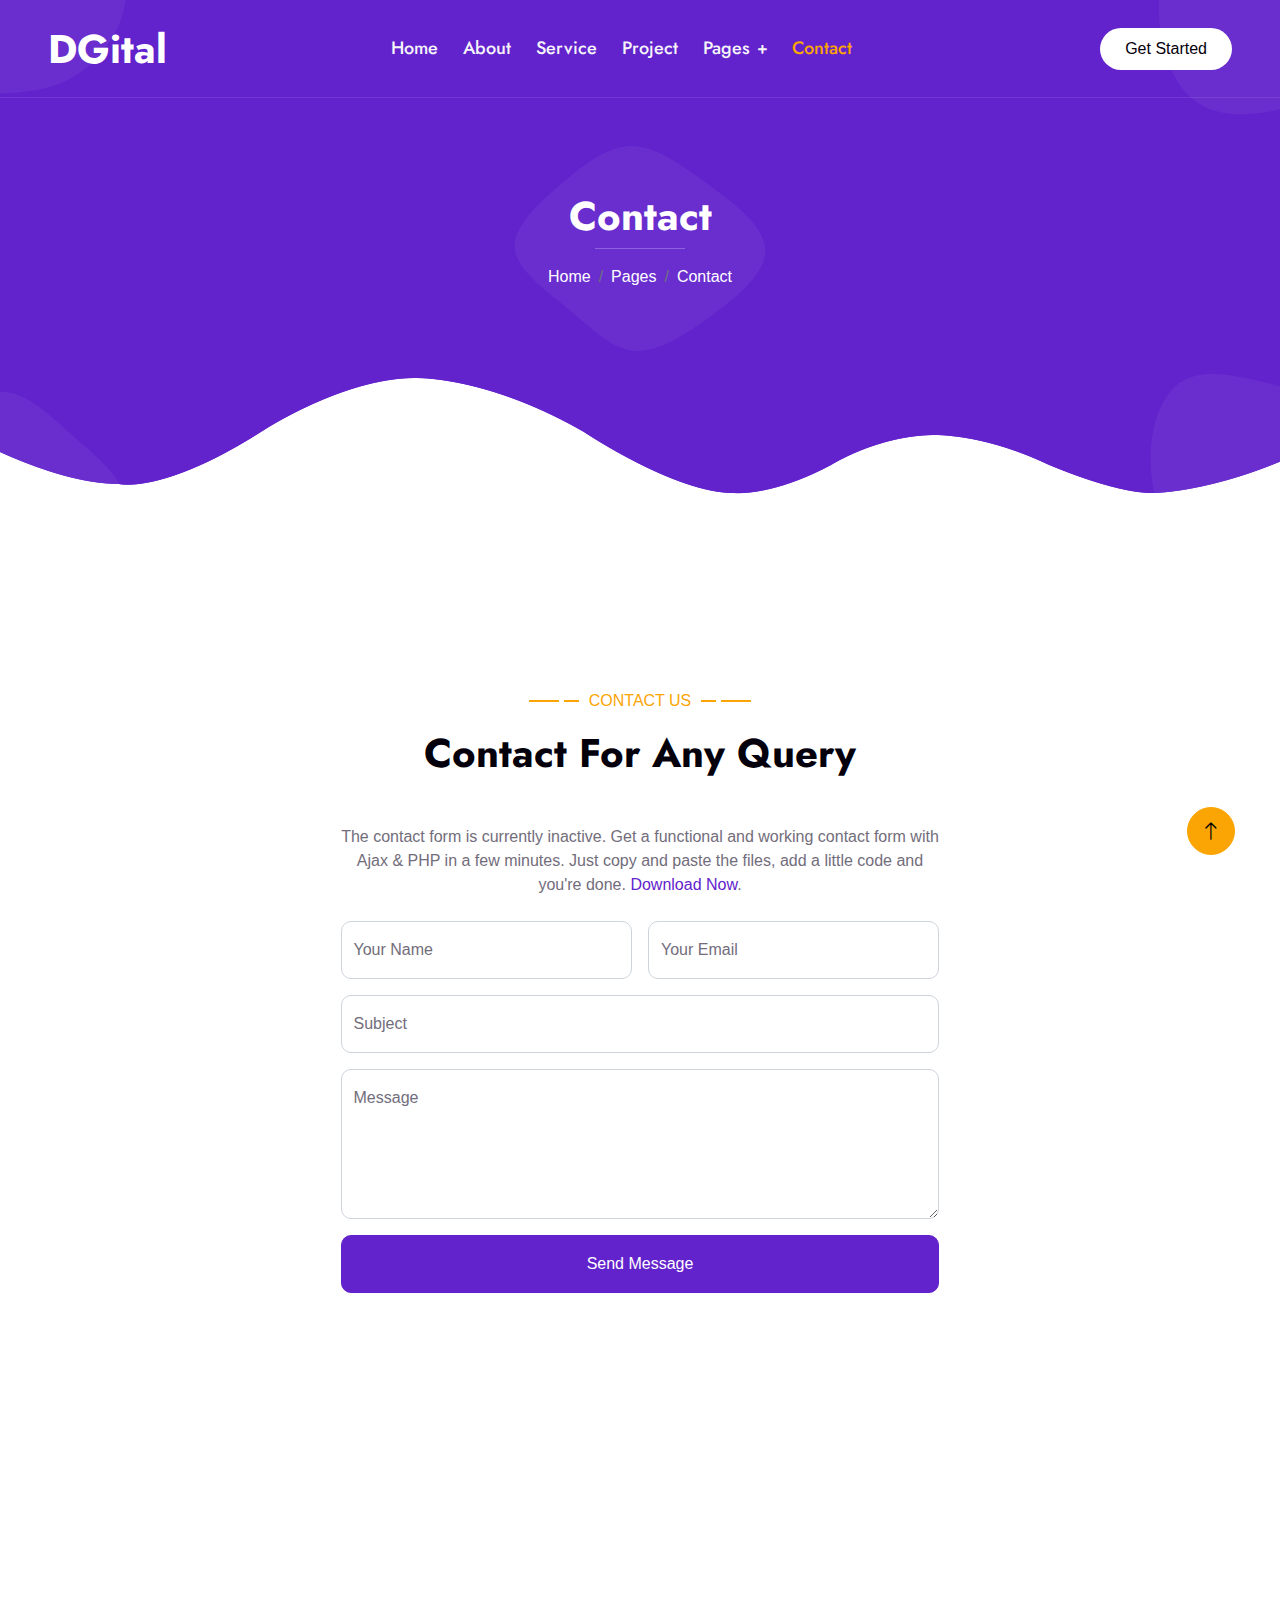
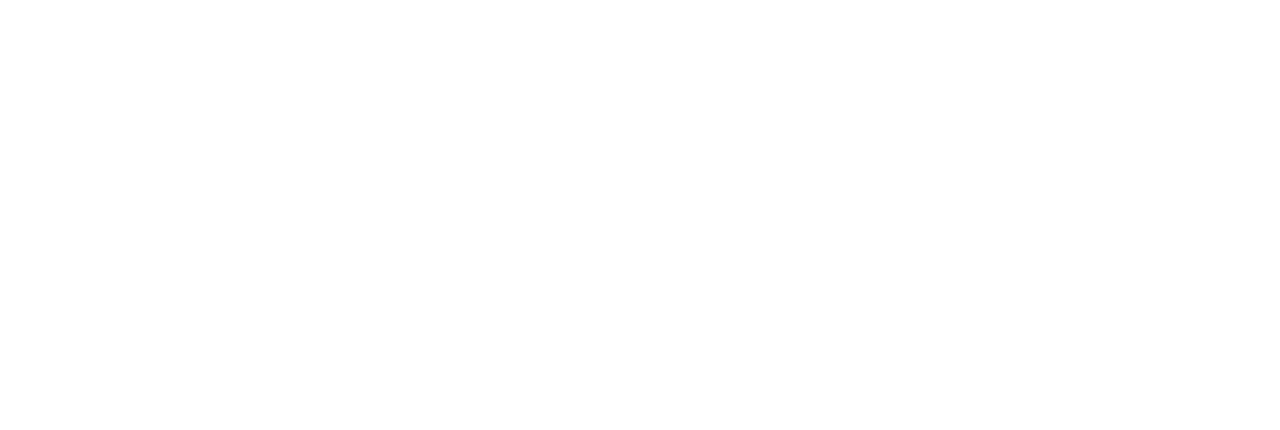
<file: contact.html>
<!DOCTYPE html>
<html lang="en">

<head>
    <meta charset="utf-8">
    <title>DGital - Digital Agency HTML Template</title>
    <meta content="width=device-width, initial-scale=1.0" name="viewport">
    <meta content="" name="keywords">
    <meta content="" name="description">

    <!-- Favicon -->
    <link href="img/favicon.ico" rel="icon">

    <!-- Google Web Fonts -->
    <link rel="preconnect" href="https://fonts.googleapis.com">
    <link rel="preconnect" href="https://fonts.gstatic.com" crossorigin>
    <link href="https://fonts.googleapis.com/css2?family=Heebo:wght@400;500&family=Jost:wght@500;600;700&display=swap" rel="stylesheet"> 

    <!-- Icon Font Stylesheet -->
    <link href="https://cdnjs.cloudflare.com/ajax/libs/font-awesome/5.10.0/css/all.min.css" rel="stylesheet">
    <link href="https://cdn.jsdelivr.net/npm/bootstrap-icons@1.4.1/font/bootstrap-icons.css" rel="stylesheet">

    <!-- Libraries Stylesheet -->
    <link href="lib/animate/animate.min.css" rel="stylesheet">
    <link href="lib/owlcarousel/assets/owl.carousel.min.css" rel="stylesheet">
    <link href="lib/lightbox/css/lightbox.min.css" rel="stylesheet">

    <!-- Customized Bootstrap Stylesheet -->
    <link href="css/bootstrap.min.css" rel="stylesheet">

    <!-- Template Stylesheet -->
    <link href="css/style.css" rel="stylesheet">
</head>

<body>
    <div class="container-xxl bg-white p-0">
        <!-- Spinner Start -->
        <div id="spinner" class="show bg-white position-fixed translate-middle w-100 vh-100 top-50 start-50 d-flex align-items-center justify-content-center">
            <div class="spinner-grow text-primary" style="width: 3rem; height: 3rem;" role="status">
                <span class="sr-only">Loading...</span>
            </div>
        </div>
        <!-- Spinner End -->


        <!-- Navbar & Hero Start -->
        <div class="container-xxl position-relative p-0">
            <nav class="navbar navbar-expand-lg navbar-light px-4 px-lg-5 py-3 py-lg-0">
                <a href="" class="navbar-brand p-0">
                    <h1 class="m-0">DGital</h1>
                    <!-- <img src="img/logo.png" alt="Logo"> -->
                </a>
                <button class="navbar-toggler" type="button" data-bs-toggle="collapse" data-bs-target="#navbarCollapse">
                    <span class="fa fa-bars"></span>
                </button>
                <div class="collapse navbar-collapse" id="navbarCollapse">
                    <div class="navbar-nav mx-auto py-0">
                        <a href="index.html" class="nav-item nav-link">Home</a>
                        <a href="about.html" class="nav-item nav-link">About</a>
                        <a href="service.html" class="nav-item nav-link">Service</a>
                        <a href="project.html" class="nav-item nav-link">Project</a>
                        <div class="nav-item dropdown">
                            <a href="#" class="nav-link dropdown-toggle" data-bs-toggle="dropdown">Pages</a>
                            <div class="dropdown-menu m-0">
                                <a href="team.html" class="dropdown-item">Our Team</a>
                                <a href="testimonial.html" class="dropdown-item">Testimonial</a>
                                <a href="404.html" class="dropdown-item">404 Page</a>
                            </div>
                        </div>
                        <a href="contact.html" class="nav-item nav-link active">Contact</a>
                    </div>
                    <a href="" class="btn rounded-pill py-2 px-4 ms-3 d-none d-lg-block">Get Started</a>
                </div>
            </nav>

            <div class="container-xxl py-5 bg-primary hero-header">
                <div class="container my-5 py-5 px-lg-5">
                    <div class="row g-5 py-5">
                        <div class="col-12 text-center">
                            <h1 class="text-white animated slideInDown">Contact</h1>
                            <hr class="bg-white mx-auto mt-0" style="width: 90px;">
                            <nav aria-label="breadcrumb">
                                <ol class="breadcrumb justify-content-center">
                                    <li class="breadcrumb-item"><a class="text-white" href="#">Home</a></li>
                                    <li class="breadcrumb-item"><a class="text-white" href="#">Pages</a></li>
                                    <li class="breadcrumb-item text-white active" aria-current="page">Contact</li>
                                </ol>
                            </nav>
                        </div>
                    </div>
                </div>
            </div>
        </div>
        <!-- Navbar & Hero End -->


        <!-- Contact Start -->
        <div class="container-xxl py-5">
            <div class="container py-5 px-lg-5">
                <div class="wow fadeInUp" data-wow-delay="0.1s">
                    <p class="section-title text-secondary justify-content-center"><span></span>Contact Us<span></span></p>
                    <h1 class="text-center mb-5">Contact For Any Query</h1>
                </div>
                <div class="row justify-content-center">
                    <div class="col-lg-7">
                        <div class="wow fadeInUp" data-wow-delay="0.3s">
                            <p class="text-center mb-4">The contact form is currently inactive. Get a functional and working contact form with Ajax & PHP in a few minutes. Just copy and paste the files, add a little code and you're done. <a href="https://htmlcodex.com/contact-form">Download Now</a>.</p>
                            <form>
                                <div class="row g-3">
                                    <div class="col-md-6">
                                        <div class="form-floating">
                                            <input type="text" class="form-control" id="name" placeholder="Your Name">
                                            <label for="name">Your Name</label>
                                        </div>
                                    </div>
                                    <div class="col-md-6">
                                        <div class="form-floating">
                                            <input type="email" class="form-control" id="email" placeholder="Your Email">
                                            <label for="email">Your Email</label>
                                        </div>
                                    </div>
                                    <div class="col-12">
                                        <div class="form-floating">
                                            <input type="text" class="form-control" id="subject" placeholder="Subject">
                                            <label for="subject">Subject</label>
                                        </div>
                                    </div>
                                    <div class="col-12">
                                        <div class="form-floating">
                                            <textarea class="form-control" placeholder="Leave a message here" id="message" style="height: 150px"></textarea>
                                            <label for="message">Message</label>
                                        </div>
                                    </div>
                                    <div class="col-12">
                                        <button class="btn btn-primary w-100 py-3" type="submit">Send Message</button>
                                    </div>
                                </div>
                            </form>
                        </div>
                    </div>
                </div>
            </div>
        </div>
        <!-- Contact End -->
        

        <!-- Footer Start -->
        <div class="container-fluid bg-primary text-light footer wow fadeIn" data-wow-delay="0.1s">
            <div class="container py-5 px-lg-5">
                <div class="row g-5">
                    <div class="col-md-6 col-lg-3">
                        <p class="section-title text-white h5 mb-4">Address<span></span></p>
                        <p><i class="fa fa-map-marker-alt me-3"></i>123 Street, New York, USA</p>
                        <p><i class="fa fa-phone-alt me-3"></i>+012 345 67890</p>
                        <p><i class="fa fa-envelope me-3"></i>info@example.com</p>
                        <div class="d-flex pt-2">
                            <a class="btn btn-outline-light btn-social" href=""><i class="fab fa-twitter"></i></a>
                            <a class="btn btn-outline-light btn-social" href=""><i class="fab fa-facebook-f"></i></a>
                            <a class="btn btn-outline-light btn-social" href=""><i class="fab fa-instagram"></i></a>
                            <a class="btn btn-outline-light btn-social" href=""><i class="fab fa-linkedin-in"></i></a>
                        </div>
                    </div>
                    <div class="col-md-6 col-lg-3">
                        <p class="section-title text-white h5 mb-4">Quick Link<span></span></p>
                        <a class="btn btn-link" href="">About Us</a>
                        <a class="btn btn-link" href="">Contact Us</a>
                        <a class="btn btn-link" href="">Privacy Policy</a>
                        <a class="btn btn-link" href="">Terms & Condition</a>
                        <a class="btn btn-link" href="">Career</a>
                    </div>
                    <div class="col-md-6 col-lg-3">
                        <p class="section-title text-white h5 mb-4">Gallery<span></span></p>
                        <div class="row g-2">
                            <div class="col-4">
                                <img class="img-fluid" src="img/portfolio-1.jpg" alt="Image">
                            </div>
                            <div class="col-4">
                                <img class="img-fluid" src="img/portfolio-2.jpg" alt="Image">
                            </div>
                            <div class="col-4">
                                <img class="img-fluid" src="img/portfolio-3.jpg" alt="Image">
                            </div>
                            <div class="col-4">
                                <img class="img-fluid" src="img/portfolio-4.jpg" alt="Image">
                            </div>
                            <div class="col-4">
                                <img class="img-fluid" src="img/portfolio-5.jpg" alt="Image">
                            </div>
                            <div class="col-4">
                                <img class="img-fluid" src="img/portfolio-6.jpg" alt="Image">
                            </div>
                        </div>
                    </div>
                    <div class="col-md-6 col-lg-3">
                        <p class="section-title text-white h5 mb-4">Newsletter<span></span></p>
                        <p>Lorem ipsum dolor sit amet elit. Phasellus nec pretium mi. Curabitur facilisis ornare velit non vulpu</p>
                        <div class="position-relative w-100 mt-3">
                            <input class="form-control border-0 rounded-pill w-100 ps-4 pe-5" type="text" placeholder="Your Email" style="height: 48px;">
                            <button type="button" class="btn shadow-none position-absolute top-0 end-0 mt-1 me-2"><i class="fa fa-paper-plane text-primary fs-4"></i></button>
                        </div>
                    </div>
                </div>
            </div>
            <div class="container px-lg-5">
                <div class="copyright">
                    <div class="row">
                        <div class="col-md-6 text-center text-md-start mb-3 mb-md-0">
                            &copy; <a class="border-bottom" href="#">Your Site Name</a>, All Right Reserved. 
							
							<!--/*** This template is free as long as you keep the footer author’s credit link/attribution link/backlink. If you'd like to use the template without the footer author’s credit link/attribution link/backlink, you can purchase the Credit Removal License from "https://htmlcodex.com/credit-removal". Thank you for your support. ***/-->
							Designed By <a class="border-bottom" href="https://htmlcodex.com">HTML Codex</a>
                        </div>
                        <div class="col-md-6 text-center text-md-end">
                            <div class="footer-menu">
                                <a href="">Home</a>
                                <a href="">Cookies</a>
                                <a href="">Help</a>
                                <a href="">FQAs</a>
                            </div>
                        </div>
                    </div>
                </div>
            </div>
        </div>
        <!-- Footer End -->


        <!-- Back to Top -->
        <a href="#" class="btn btn-lg btn-secondary btn-lg-square back-to-top"><i class="bi bi-arrow-up"></i></a>
    </div>

    <!-- JavaScript Libraries -->
    <script src="https://code.jquery.com/jquery-3.4.1.min.js"></script>
    <script src="https://cdn.jsdelivr.net/npm/bootstrap@5.0.0/dist/js/bootstrap.bundle.min.js"></script>
    <script src="lib/wow/wow.min.js"></script>
    <script src="lib/easing/easing.min.js"></script>
    <script src="lib/waypoints/waypoints.min.js"></script>
    <script src="lib/counterup/counterup.min.js"></script>
    <script src="lib/owlcarousel/owl.carousel.min.js"></script>
    <script src="lib/isotope/isotope.pkgd.min.js"></script>
    <script src="lib/lightbox/js/lightbox.min.js"></script>

    <!-- Template Javascript -->
    <script src="js/main.js"></script>
</body>

</html>
</file>
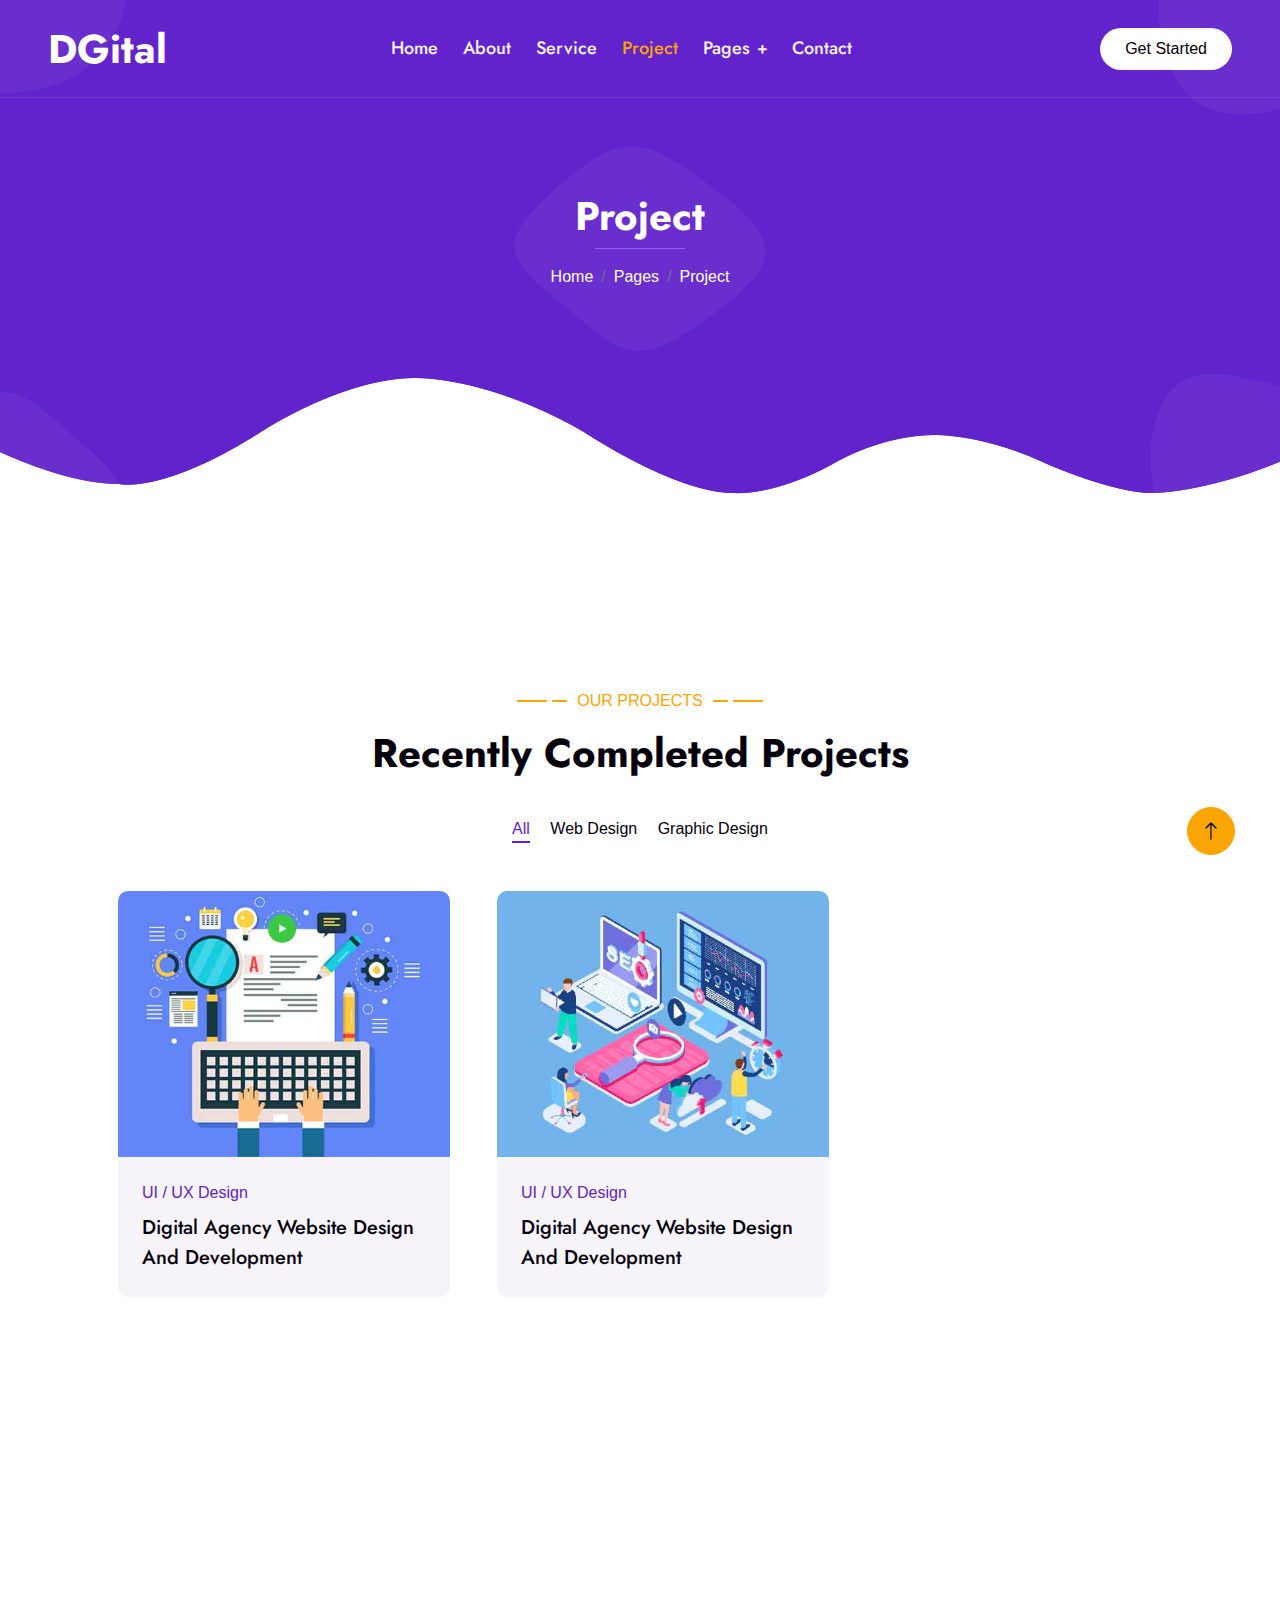
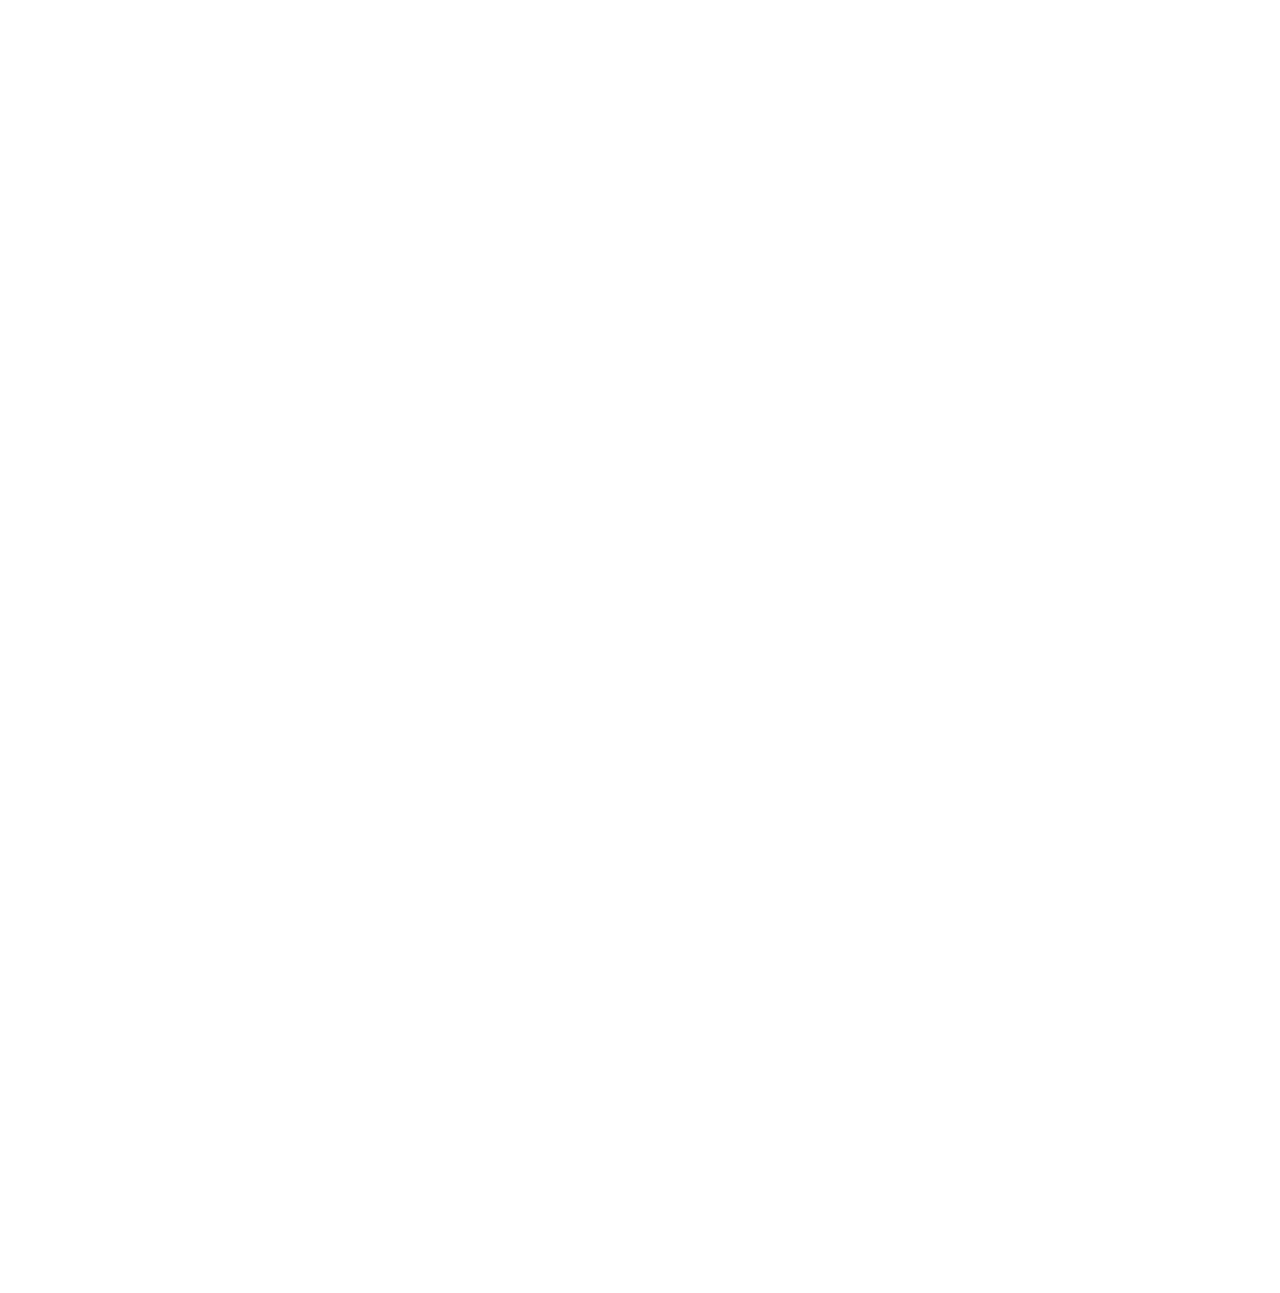
<file: project.html>
<!DOCTYPE html>
<html lang="en">

<head>
    <meta charset="utf-8">
    <title>DGital - Digital Agency HTML Template</title>
    <meta content="width=device-width, initial-scale=1.0" name="viewport">
    <meta content="" name="keywords">
    <meta content="" name="description">

    <!-- Favicon -->
    <link href="img/favicon.ico" rel="icon">

    <!-- Google Web Fonts -->
    <link rel="preconnect" href="https://fonts.googleapis.com">
    <link rel="preconnect" href="https://fonts.gstatic.com" crossorigin>
    <link href="https://fonts.googleapis.com/css2?family=Heebo:wght@400;500&family=Jost:wght@500;600;700&display=swap" rel="stylesheet"> 

    <!-- Icon Font Stylesheet -->
    <link href="https://cdnjs.cloudflare.com/ajax/libs/font-awesome/5.10.0/css/all.min.css" rel="stylesheet">
    <link href="https://cdn.jsdelivr.net/npm/bootstrap-icons@1.4.1/font/bootstrap-icons.css" rel="stylesheet">

    <!-- Libraries Stylesheet -->
    <link href="lib/animate/animate.min.css" rel="stylesheet">
    <link href="lib/owlcarousel/assets/owl.carousel.min.css" rel="stylesheet">
    <link href="lib/lightbox/css/lightbox.min.css" rel="stylesheet">

    <!-- Customized Bootstrap Stylesheet -->
    <link href="css/bootstrap.min.css" rel="stylesheet">

    <!-- Template Stylesheet -->
    <link href="css/style.css" rel="stylesheet">
</head>

<body>
    <div class="container-xxl bg-white p-0">
        <!-- Spinner Start -->
        <div id="spinner" class="show bg-white position-fixed translate-middle w-100 vh-100 top-50 start-50 d-flex align-items-center justify-content-center">
            <div class="spinner-grow text-primary" style="width: 3rem; height: 3rem;" role="status">
                <span class="sr-only">Loading...</span>
            </div>
        </div>
        <!-- Spinner End -->


        <!-- Navbar & Hero Start -->
        <div class="container-xxl position-relative p-0">
            <nav class="navbar navbar-expand-lg navbar-light px-4 px-lg-5 py-3 py-lg-0">
                <a href="" class="navbar-brand p-0">
                    <h1 class="m-0">DGital</h1>
                    <!-- <img src="img/logo.png" alt="Logo"> -->
                </a>
                <button class="navbar-toggler" type="button" data-bs-toggle="collapse" data-bs-target="#navbarCollapse">
                    <span class="fa fa-bars"></span>
                </button>
                <div class="collapse navbar-collapse" id="navbarCollapse">
                    <div class="navbar-nav mx-auto py-0">
                        <a href="index.html" class="nav-item nav-link">Home</a>
                        <a href="about.html" class="nav-item nav-link">About</a>
                        <a href="service.html" class="nav-item nav-link">Service</a>
                        <a href="project.html" class="nav-item nav-link active">Project</a>
                        <div class="nav-item dropdown">
                            <a href="#" class="nav-link dropdown-toggle" data-bs-toggle="dropdown">Pages</a>
                            <div class="dropdown-menu m-0">
                                <a href="team.html" class="dropdown-item">Our Team</a>
                                <a href="testimonial.html" class="dropdown-item">Testimonial</a>
                                <a href="404.html" class="dropdown-item">404 Page</a>
                            </div>
                        </div>
                        <a href="contact.html" class="nav-item nav-link">Contact</a>
                    </div>
                    <a href="" class="btn rounded-pill py-2 px-4 ms-3 d-none d-lg-block">Get Started</a>
                </div>
            </nav>

            <div class="container-xxl py-5 bg-primary hero-header">
                <div class="container my-5 py-5 px-lg-5">
                    <div class="row g-5 py-5">
                        <div class="col-12 text-center">
                            <h1 class="text-white animated slideInDown">Project</h1>
                            <hr class="bg-white mx-auto mt-0" style="width: 90px;">
                            <nav aria-label="breadcrumb">
                                <ol class="breadcrumb justify-content-center">
                                    <li class="breadcrumb-item"><a class="text-white" href="#">Home</a></li>
                                    <li class="breadcrumb-item"><a class="text-white" href="#">Pages</a></li>
                                    <li class="breadcrumb-item text-white active" aria-current="page">Project</li>
                                </ol>
                            </nav>
                        </div>
                    </div>
                </div>
            </div>
        </div>
        <!-- Navbar & Hero End -->


        <!-- Projects Start -->
        <div class="container-xxl py-5">
            <div class="container py-5 px-lg-5">
                <div class="wow fadeInUp" data-wow-delay="0.1s">
                    <p class="section-title text-secondary justify-content-center"><span></span>Our Projects<span></span></p>
                    <h1 class="text-center mb-5">Recently Completed Projects</h1>
                </div>
                <div class="row mt-n2 wow fadeInUp" data-wow-delay="0.3s">
                    <div class="col-12 text-center">
                        <ul class="list-inline mb-5" id="portfolio-flters">
                            <li class="mx-2 active" data-filter="*">All</li>
                            <li class="mx-2" data-filter=".first">Web Design</li>
                            <li class="mx-2" data-filter=".second">Graphic Design</li>
                        </ul>
                    </div>
                </div>
                <div class="row g-4 portfolio-container">
                    <div class="col-lg-4 col-md-6 portfolio-item first wow fadeInUp" data-wow-delay="0.1s">
                        <div class="rounded overflow-hidden">
                            <div class="position-relative overflow-hidden">
                                <img class="img-fluid w-100" src="img/portfolio-1.jpg" alt="">
                                <div class="portfolio-overlay">
                                    <a class="btn btn-square btn-outline-light mx-1" href="img/portfolio-1.jpg" data-lightbox="portfolio"><i class="fa fa-eye"></i></a>
                                    <a class="btn btn-square btn-outline-light mx-1" href=""><i class="fa fa-link"></i></a>
                                </div>
                            </div>
                            <div class="bg-light p-4">
                                <p class="text-primary fw-medium mb-2">UI / UX Design</p>
                                <h5 class="lh-base mb-0">Digital Agency Website Design And Development</a>
                            </div>
                        </div>
                    </div>
                    <div class="col-lg-4 col-md-6 portfolio-item second wow fadeInUp" data-wow-delay="0.3s">
                        <div class="rounded overflow-hidden">
                            <div class="position-relative overflow-hidden">
                                <img class="img-fluid w-100" src="img/portfolio-2.jpg" alt="">
                                <div class="portfolio-overlay">
                                    <a class="btn btn-square btn-outline-light mx-1" href="img/portfolio-2.jpg" data-lightbox="portfolio"><i class="fa fa-eye"></i></a>
                                    <a class="btn btn-square btn-outline-light mx-1" href=""><i class="fa fa-link"></i></a>
                                </div>
                            </div>
                            <div class="bg-light p-4">
                                <p class="text-primary fw-medium mb-2">UI / UX Design</p>
                                <h5 class="lh-base mb-0">Digital Agency Website Design And Development</a>
                            </div>
                        </div>
                    </div>
                    <div class="col-lg-4 col-md-6 portfolio-item first wow fadeInUp" data-wow-delay="0.5s">
                        <div class="rounded overflow-hidden">
                            <div class="position-relative overflow-hidden">
                                <img class="img-fluid w-100" src="img/portfolio-3.jpg" alt="">
                                <div class="portfolio-overlay">
                                    <a class="btn btn-square btn-outline-light mx-1" href="img/portfolio-3.jpg" data-lightbox="portfolio"><i class="fa fa-eye"></i></a>
                                    <a class="btn btn-square btn-outline-light mx-1" href=""><i class="fa fa-link"></i></a>
                                </div>
                            </div>
                            <div class="bg-light p-4">
                                <p class="text-primary fw-medium mb-2">UI / UX Design</p>
                                <h5 class="lh-base mb-0">Digital Agency Website Design And Development</a>
                            </div>
                        </div>
                    </div>
                    <div class="col-lg-4 col-md-6 portfolio-item second wow fadeInUp" data-wow-delay="0.1s">
                        <div class="rounded overflow-hidden">
                            <div class="position-relative overflow-hidden">
                                <img class="img-fluid w-100" src="img/portfolio-4.jpg" alt="">
                                <div class="portfolio-overlay">
                                    <a class="btn btn-square btn-outline-light mx-1" href="img/portfolio-4.jpg" data-lightbox="portfolio"><i class="fa fa-eye"></i></a>
                                    <a class="btn btn-square btn-outline-light mx-1" href=""><i class="fa fa-link"></i></a>
                                </div>
                            </div>
                            <div class="bg-light p-4">
                                <p class="text-primary fw-medium mb-2">UI / UX Design</p>
                                <h5 class="lh-base mb-0">Digital Agency Website Design And Development</a>
                            </div>
                        </div>
                    </div>
                    <div class="col-lg-4 col-md-6 portfolio-item first wow fadeInUp" data-wow-delay="0.3s">
                        <div class="rounded overflow-hidden">
                            <div class="position-relative overflow-hidden">
                                <img class="img-fluid w-100" src="img/portfolio-5.jpg" alt="">
                                <div class="portfolio-overlay">
                                    <a class="btn btn-square btn-outline-light mx-1" href="img/portfolio-5.jpg" data-lightbox="portfolio"><i class="fa fa-eye"></i></a>
                                    <a class="btn btn-square btn-outline-light mx-1" href=""><i class="fa fa-link"></i></a>
                                </div>
                            </div>
                            <div class="bg-light p-4">
                                <p class="text-primary fw-medium mb-2">UI / UX Design</p>
                                <h5 class="lh-base mb-0">Digital Agency Website Design And Development</a>
                            </div>
                        </div>
                    </div>
                    <div class="col-lg-4 col-md-6 portfolio-item second wow fadeInUp" data-wow-delay="0.5s">
                        <div class="rounded overflow-hidden">
                            <div class="position-relative overflow-hidden">
                                <img class="img-fluid w-100" src="img/portfolio-6.jpg" alt="">
                                <div class="portfolio-overlay">
                                    <a class="btn btn-square btn-outline-light mx-1" href="img/portfolio-6.jpg" data-lightbox="portfolio"><i class="fa fa-eye"></i></a>
                                    <a class="btn btn-square btn-outline-light mx-1" href=""><i class="fa fa-link"></i></a>
                                </div>
                            </div>
                            <div class="bg-light p-4">
                                <p class="text-primary fw-medium mb-2">UI / UX Design</p>
                                <h5 class="lh-base mb-0">Digital Agency Website Design And Development</a>
                            </div>
                        </div>
                    </div>
                </div>
            </div>
        </div>
        <!-- Projects End -->
        

        <!-- Footer Start -->
        <div class="container-fluid bg-primary text-light footer wow fadeIn" data-wow-delay="0.1s">
            <div class="container py-5 px-lg-5">
                <div class="row g-5">
                    <div class="col-md-6 col-lg-3">
                        <p class="section-title text-white h5 mb-4">Address<span></span></p>
                        <p><i class="fa fa-map-marker-alt me-3"></i>123 Street, New York, USA</p>
                        <p><i class="fa fa-phone-alt me-3"></i>+012 345 67890</p>
                        <p><i class="fa fa-envelope me-3"></i>info@example.com</p>
                        <div class="d-flex pt-2">
                            <a class="btn btn-outline-light btn-social" href=""><i class="fab fa-twitter"></i></a>
                            <a class="btn btn-outline-light btn-social" href=""><i class="fab fa-facebook-f"></i></a>
                            <a class="btn btn-outline-light btn-social" href=""><i class="fab fa-instagram"></i></a>
                            <a class="btn btn-outline-light btn-social" href=""><i class="fab fa-linkedin-in"></i></a>
                        </div>
                    </div>
                    <div class="col-md-6 col-lg-3">
                        <p class="section-title text-white h5 mb-4">Quick Link<span></span></p>
                        <a class="btn btn-link" href="">About Us</a>
                        <a class="btn btn-link" href="">Contact Us</a>
                        <a class="btn btn-link" href="">Privacy Policy</a>
                        <a class="btn btn-link" href="">Terms & Condition</a>
                        <a class="btn btn-link" href="">Career</a>
                    </div>
                    <div class="col-md-6 col-lg-3">
                        <p class="section-title text-white h5 mb-4">Gallery<span></span></p>
                        <div class="row g-2">
                            <div class="col-4">
                                <img class="img-fluid" src="img/portfolio-1.jpg" alt="Image">
                            </div>
                            <div class="col-4">
                                <img class="img-fluid" src="img/portfolio-2.jpg" alt="Image">
                            </div>
                            <div class="col-4">
                                <img class="img-fluid" src="img/portfolio-3.jpg" alt="Image">
                            </div>
                            <div class="col-4">
                                <img class="img-fluid" src="img/portfolio-4.jpg" alt="Image">
                            </div>
                            <div class="col-4">
                                <img class="img-fluid" src="img/portfolio-5.jpg" alt="Image">
                            </div>
                            <div class="col-4">
                                <img class="img-fluid" src="img/portfolio-6.jpg" alt="Image">
                            </div>
                        </div>
                    </div>
                    <div class="col-md-6 col-lg-3">
                        <p class="section-title text-white h5 mb-4">Newsletter<span></span></p>
                        <p>Lorem ipsum dolor sit amet elit. Phasellus nec pretium mi. Curabitur facilisis ornare velit non vulpu</p>
                        <div class="position-relative w-100 mt-3">
                            <input class="form-control border-0 rounded-pill w-100 ps-4 pe-5" type="text" placeholder="Your Email" style="height: 48px;">
                            <button type="button" class="btn shadow-none position-absolute top-0 end-0 mt-1 me-2"><i class="fa fa-paper-plane text-primary fs-4"></i></button>
                        </div>
                    </div>
                </div>
            </div>
            <div class="container px-lg-5">
                <div class="copyright">
                    <div class="row">
                        <div class="col-md-6 text-center text-md-start mb-3 mb-md-0">
                            &copy; <a class="border-bottom" href="#">Your Site Name</a>, All Right Reserved. 
							
							<!--/*** This template is free as long as you keep the footer author’s credit link/attribution link/backlink. If you'd like to use the template without the footer author’s credit link/attribution link/backlink, you can purchase the Credit Removal License from "https://htmlcodex.com/credit-removal". Thank you for your support. ***/-->
							Designed By <a class="border-bottom" href="https://htmlcodex.com">HTML Codex</a>
                        </div>
                        <div class="col-md-6 text-center text-md-end">
                            <div class="footer-menu">
                                <a href="">Home</a>
                                <a href="">Cookies</a>
                                <a href="">Help</a>
                                <a href="">FQAs</a>
                            </div>
                        </div>
                    </div>
                </div>
            </div>
        </div>
        <!-- Footer End -->


        <!-- Back to Top -->
        <a href="#" class="btn btn-lg btn-secondary btn-lg-square back-to-top"><i class="bi bi-arrow-up"></i></a>
    </div>

    <!-- JavaScript Libraries -->
    <script src="https://code.jquery.com/jquery-3.4.1.min.js"></script>
    <script src="https://cdn.jsdelivr.net/npm/bootstrap@5.0.0/dist/js/bootstrap.bundle.min.js"></script>
    <script src="lib/wow/wow.min.js"></script>
    <script src="lib/easing/easing.min.js"></script>
    <script src="lib/waypoints/waypoints.min.js"></script>
    <script src="lib/counterup/counterup.min.js"></script>
    <script src="lib/owlcarousel/owl.carousel.min.js"></script>
    <script src="lib/isotope/isotope.pkgd.min.js"></script>
    <script src="lib/lightbox/js/lightbox.min.js"></script>

    <!-- Template Javascript -->
    <script src="js/main.js"></script>
</body>

</html>
</file>
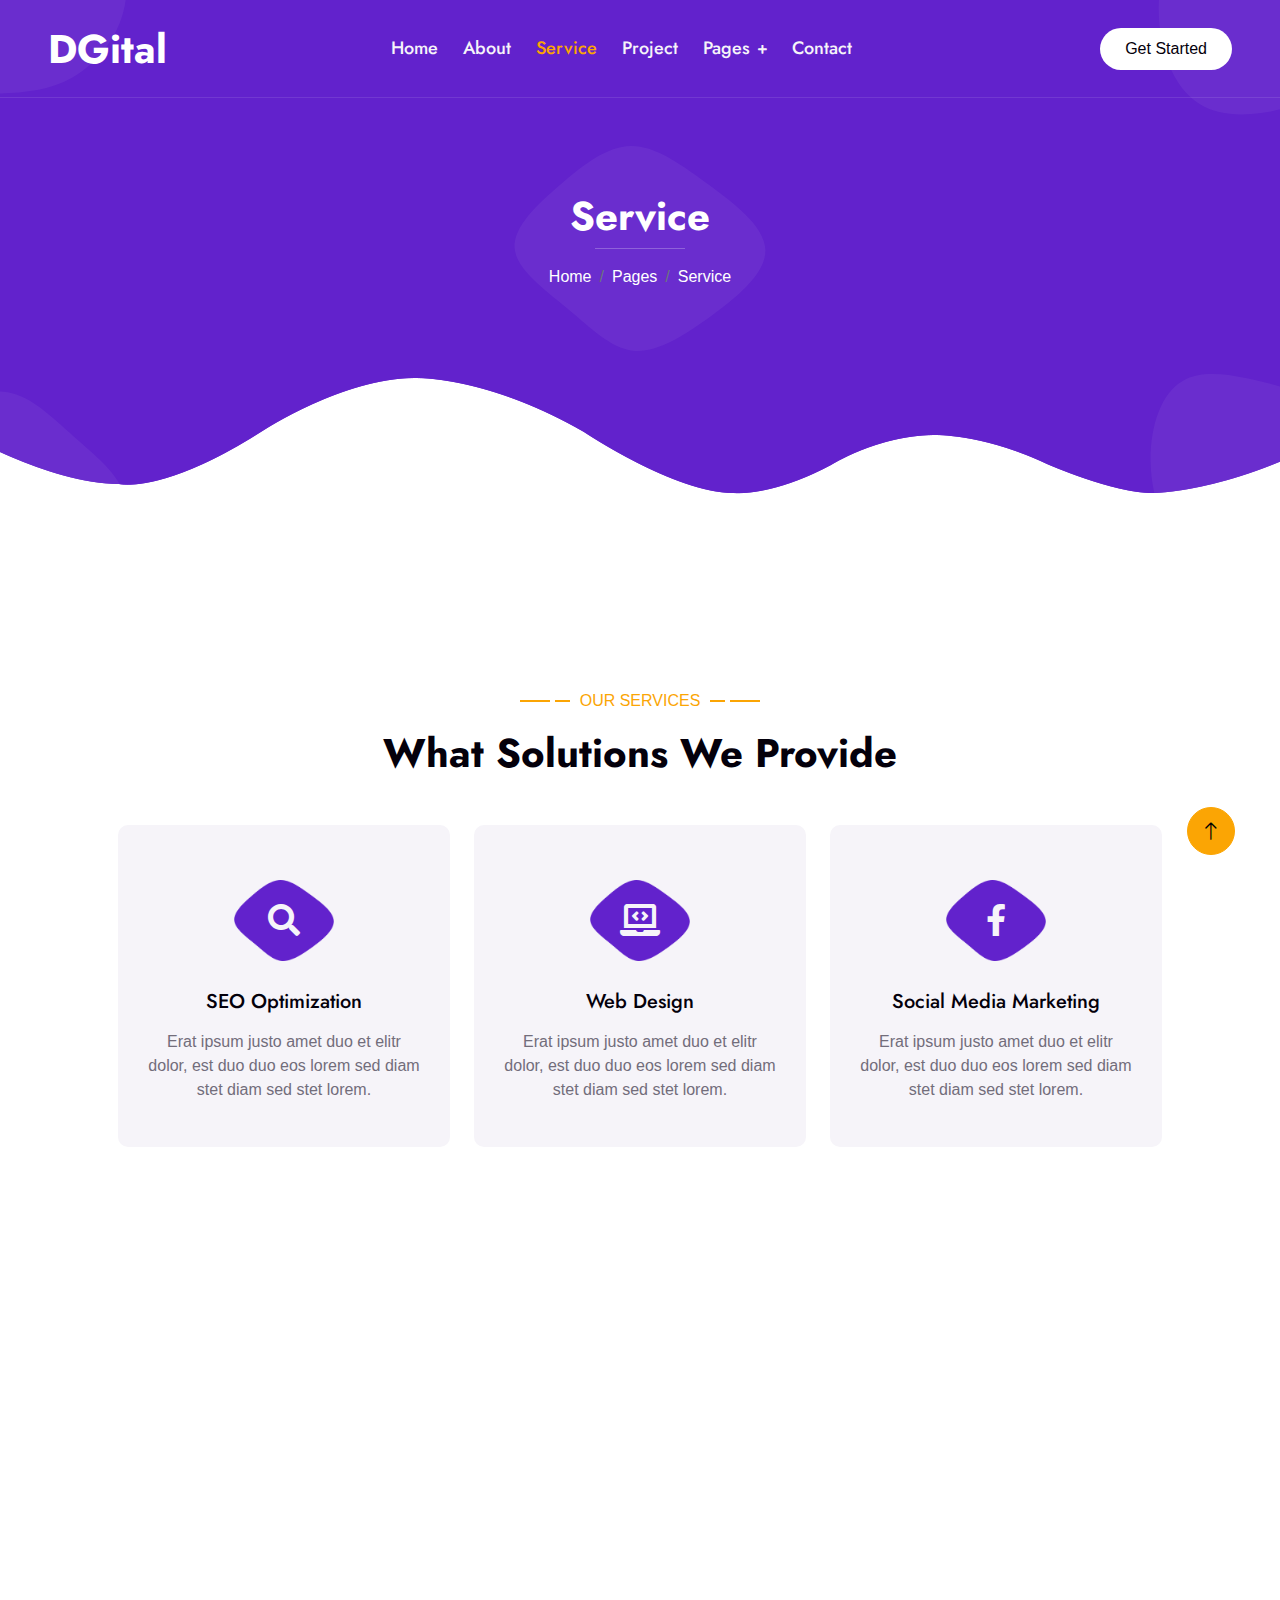
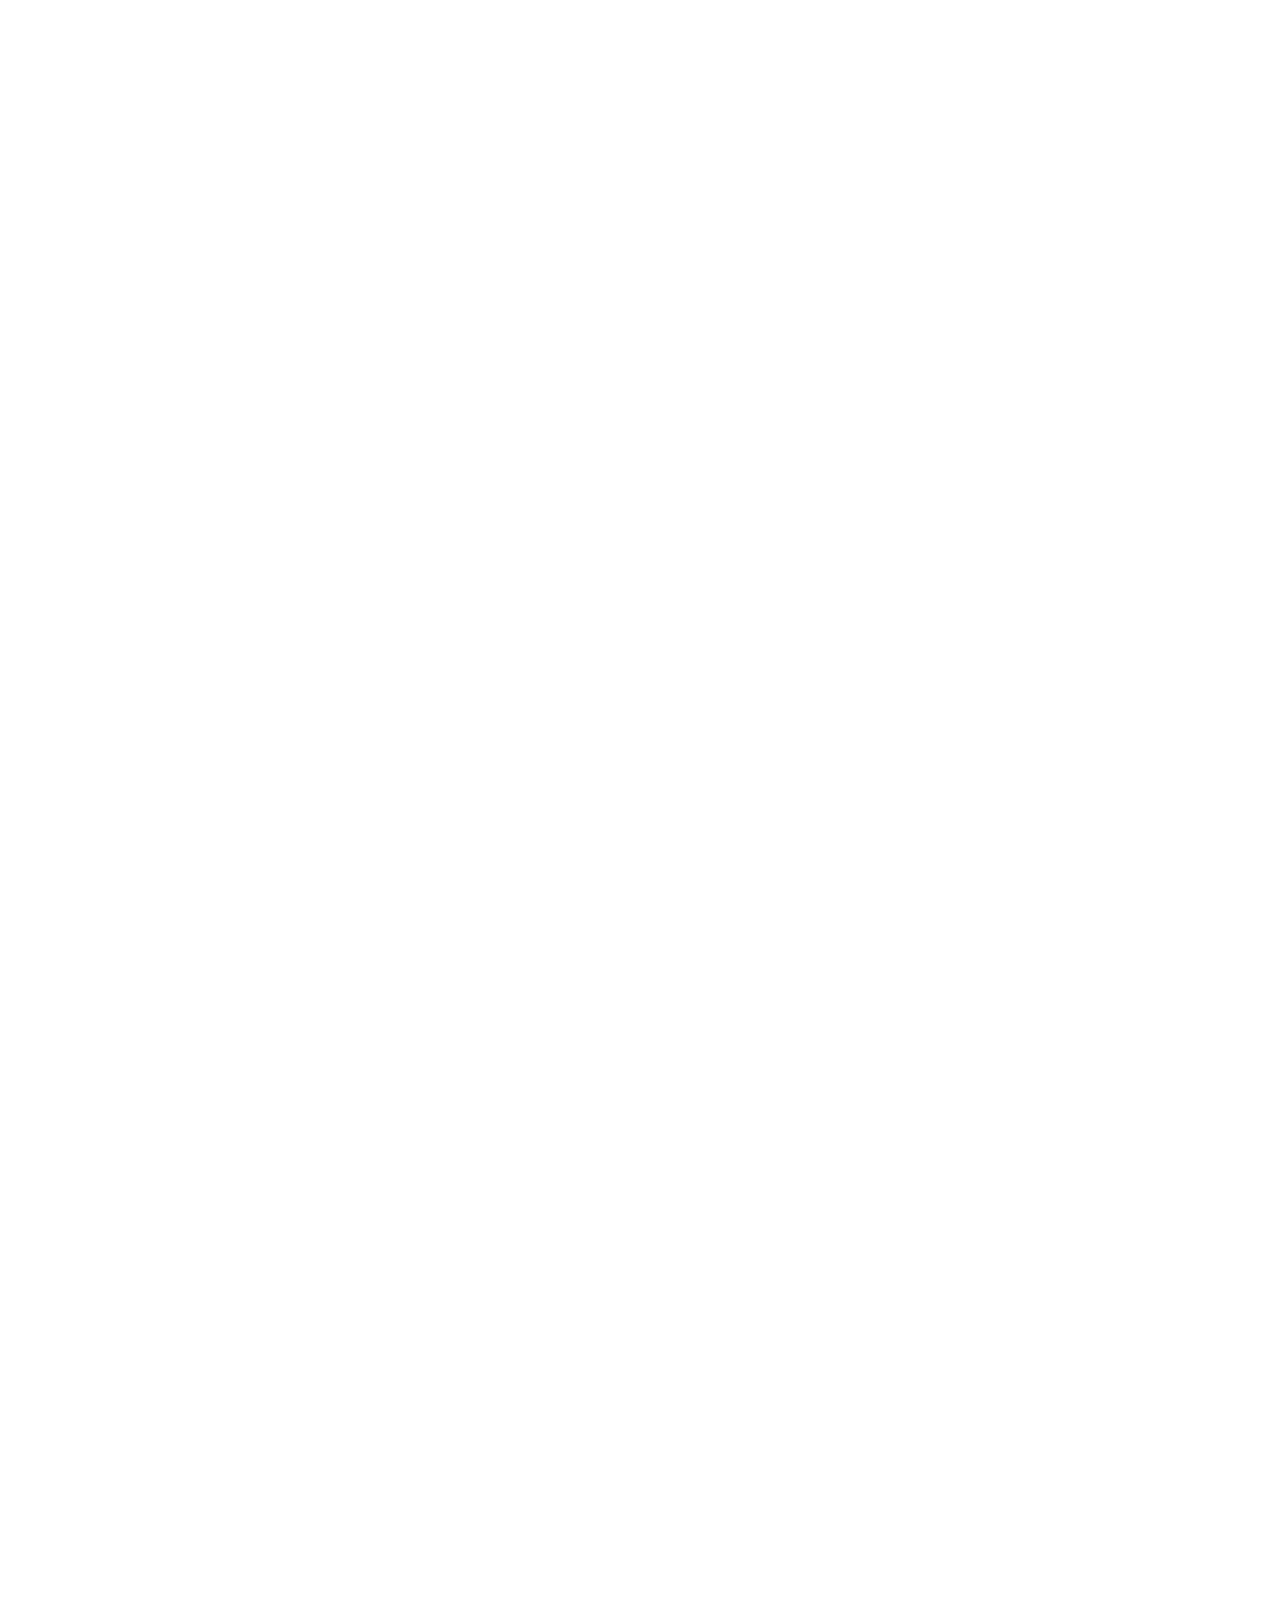
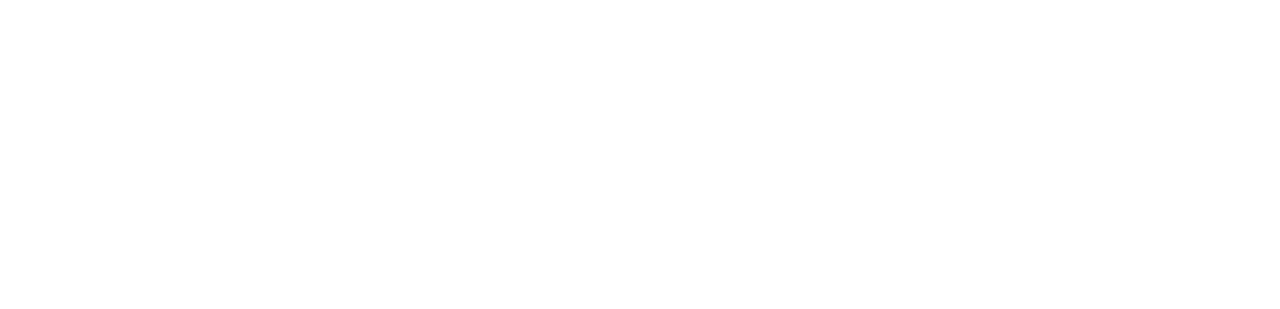
<file: service.html>
<!DOCTYPE html>
<html lang="en">

<head>
    <meta charset="utf-8">
    <title>DGital - Digital Agency HTML Template</title>
    <meta content="width=device-width, initial-scale=1.0" name="viewport">
    <meta content="" name="keywords">
    <meta content="" name="description">

    <!-- Favicon -->
    <link href="img/favicon.ico" rel="icon">

    <!-- Google Web Fonts -->
    <link rel="preconnect" href="https://fonts.googleapis.com">
    <link rel="preconnect" href="https://fonts.gstatic.com" crossorigin>
    <link href="https://fonts.googleapis.com/css2?family=Heebo:wght@400;500&family=Jost:wght@500;600;700&display=swap" rel="stylesheet"> 

    <!-- Icon Font Stylesheet -->
    <link href="https://cdnjs.cloudflare.com/ajax/libs/font-awesome/5.10.0/css/all.min.css" rel="stylesheet">
    <link href="https://cdn.jsdelivr.net/npm/bootstrap-icons@1.4.1/font/bootstrap-icons.css" rel="stylesheet">

    <!-- Libraries Stylesheet -->
    <link href="lib/animate/animate.min.css" rel="stylesheet">
    <link href="lib/owlcarousel/assets/owl.carousel.min.css" rel="stylesheet">
    <link href="lib/lightbox/css/lightbox.min.css" rel="stylesheet">

    <!-- Customized Bootstrap Stylesheet -->
    <link href="css/bootstrap.min.css" rel="stylesheet">

    <!-- Template Stylesheet -->
    <link href="css/style.css" rel="stylesheet">
</head>

<body>
    <div class="container-xxl bg-white p-0">
        <!-- Spinner Start -->
        <div id="spinner" class="show bg-white position-fixed translate-middle w-100 vh-100 top-50 start-50 d-flex align-items-center justify-content-center">
            <div class="spinner-grow text-primary" style="width: 3rem; height: 3rem;" role="status">
                <span class="sr-only">Loading...</span>
            </div>
        </div>
        <!-- Spinner End -->


        <!-- Navbar & Hero Start -->
        <div class="container-xxl position-relative p-0">
            <nav class="navbar navbar-expand-lg navbar-light px-4 px-lg-5 py-3 py-lg-0">
                <a href="" class="navbar-brand p-0">
                    <h1 class="m-0">DGital</h1>
                    <!-- <img src="img/logo.png" alt="Logo"> -->
                </a>
                <button class="navbar-toggler" type="button" data-bs-toggle="collapse" data-bs-target="#navbarCollapse">
                    <span class="fa fa-bars"></span>
                </button>
                <div class="collapse navbar-collapse" id="navbarCollapse">
                    <div class="navbar-nav mx-auto py-0">
                        <a href="index.html" class="nav-item nav-link">Home</a>
                        <a href="about.html" class="nav-item nav-link">About</a>
                        <a href="service.html" class="nav-item nav-link active">Service</a>
                        <a href="project.html" class="nav-item nav-link">Project</a>
                        <div class="nav-item dropdown">
                            <a href="#" class="nav-link dropdown-toggle" data-bs-toggle="dropdown">Pages</a>
                            <div class="dropdown-menu m-0">
                                <a href="team.html" class="dropdown-item">Our Team</a>
                                <a href="testimonial.html" class="dropdown-item">Testimonial</a>
                                <a href="404.html" class="dropdown-item">404 Page</a>
                            </div>
                        </div>
                        <a href="contact.html" class="nav-item nav-link">Contact</a>
                    </div>
                    <a href="" class="btn rounded-pill py-2 px-4 ms-3 d-none d-lg-block">Get Started</a>
                </div>
            </nav>

            <div class="container-xxl py-5 bg-primary hero-header">
                <div class="container my-5 py-5 px-lg-5">
                    <div class="row g-5 py-5">
                        <div class="col-12 text-center">
                            <h1 class="text-white animated slideInDown">Service</h1>
                            <hr class="bg-white mx-auto mt-0" style="width: 90px;">
                            <nav aria-label="breadcrumb">
                                <ol class="breadcrumb justify-content-center">
                                    <li class="breadcrumb-item"><a class="text-white" href="#">Home</a></li>
                                    <li class="breadcrumb-item"><a class="text-white" href="#">Pages</a></li>
                                    <li class="breadcrumb-item text-white active" aria-current="page">Service</li>
                                </ol>
                            </nav>
                        </div>
                    </div>
                </div>
            </div>
        </div>
        <!-- Navbar & Hero End -->


        <!-- Service Start -->
        <div class="container-xxl py-5">
            <div class="container py-5 px-lg-5">
                <div class="wow fadeInUp" data-wow-delay="0.1s">
                    <p class="section-title text-secondary justify-content-center"><span></span>Our Services<span></span></p>
                    <h1 class="text-center mb-5">What Solutions We Provide</h1>
                </div>
                <div class="row g-4">
                    <div class="col-lg-4 col-md-6 wow fadeInUp" data-wow-delay="0.1s">
                        <div class="service-item d-flex flex-column text-center rounded">
                            <div class="service-icon flex-shrink-0">
                                <i class="fa fa-search fa-2x"></i>
                            </div>
                            <h5 class="mb-3">SEO Optimization</h5>
                            <p class="m-0">Erat ipsum justo amet duo et elitr dolor, est duo duo eos lorem sed diam stet diam sed stet lorem.</p>
                            <a class="btn btn-square" href=""><i class="fa fa-arrow-right"></i></a>
                        </div>
                    </div>
                    <div class="col-lg-4 col-md-6 wow fadeInUp" data-wow-delay="0.3s">
                        <div class="service-item d-flex flex-column text-center rounded">
                            <div class="service-icon flex-shrink-0">
                                <i class="fa fa-laptop-code fa-2x"></i>
                            </div>
                            <h5 class="mb-3">Web Design</h5>
                            <p class="m-0">Erat ipsum justo amet duo et elitr dolor, est duo duo eos lorem sed diam stet diam sed stet lorem.</p>
                            <a class="btn btn-square" href=""><i class="fa fa-arrow-right"></i></a>
                        </div>
                    </div>
                    <div class="col-lg-4 col-md-6 wow fadeInUp" data-wow-delay="0.5s">
                        <div class="service-item d-flex flex-column text-center rounded">
                            <div class="service-icon flex-shrink-0">
                                <i class="fab fa-facebook-f fa-2x"></i>
                            </div>
                            <h5 class="mb-3">Social Media Marketing</h5>
                            <p class="m-0">Erat ipsum justo amet duo et elitr dolor, est duo duo eos lorem sed diam stet diam sed stet lorem.</p>
                            <a class="btn btn-square" href=""><i class="fa fa-arrow-right"></i></a>
                        </div>
                    </div>
                    <div class="col-lg-4 col-md-6 wow fadeInUp" data-wow-delay="0.1s">
                        <div class="service-item d-flex flex-column text-center rounded">
                            <div class="service-icon flex-shrink-0">
                                <i class="fa fa-mail-bulk fa-2x"></i>
                            </div>
                            <h5 class="mb-3">Email Marketing</h5>
                            <p class="m-0">Erat ipsum justo amet duo et elitr dolor, est duo duo eos lorem sed diam stet diam sed stet lorem.</p>
                            <a class="btn btn-square" href=""><i class="fa fa-arrow-right"></i></a>
                        </div>
                    </div>
                    <div class="col-lg-4 col-md-6 wow fadeInUp" data-wow-delay="0.3s">
                        <div class="service-item d-flex flex-column text-center rounded">
                            <div class="service-icon flex-shrink-0">
                                <i class="fa fa-thumbs-up fa-2x"></i>
                            </div>
                            <h5 class="mb-3">PPC Advertising</h5>
                            <p class="m-0">Erat ipsum justo amet duo et elitr dolor, est duo duo eos lorem sed diam stet diam sed stet lorem.</p>
                            <a class="btn btn-square" href=""><i class="fa fa-arrow-right"></i></a>
                        </div>
                    </div>
                    <div class="col-lg-4 col-md-6 wow fadeInUp" data-wow-delay="0.5s">
                        <div class="service-item d-flex flex-column text-center rounded">
                            <div class="service-icon flex-shrink-0">
                                <i class="fab fa-android fa-2x"></i>
                            </div>
                            <h5 class="mb-3">App Development</h5>
                            <p class="m-0">Erat ipsum justo amet duo et elitr dolor, est duo duo eos lorem sed diam stet diam sed stet lorem.</p>
                            <a class="btn btn-square" href=""><i class="fa fa-arrow-right"></i></a>
                        </div>
                    </div>
                </div>
            </div>
        </div>
        <!-- Service End -->


        <!-- Newsletter Start -->
        <div class="container-xxl bg-primary newsletter py-5 wow fadeInUp" data-wow-delay="0.1s">
            <div class="container py-5 px-lg-5">
                <div class="row justify-content-center">
                    <div class="col-lg-7 text-center">
                        <p class="section-title text-white justify-content-center"><span></span>Newsletter<span></span></p>
                        <h1 class="text-center text-white mb-4">Stay Always In Touch</h1>
                        <p class="text-white mb-4">Diam dolor diam ipsum et tempor sit. Aliqu diam amet diam et eos labore. Clita erat ipsum et lorem et sit sed stet lorem sit clita duo justo</p>
                        <div class="position-relative w-100 mt-3">
                            <input class="form-control border-0 rounded-pill w-100 ps-4 pe-5" type="text" placeholder="Enter Your Email" style="height: 48px;">
                            <button type="button" class="btn shadow-none position-absolute top-0 end-0 mt-1 me-2"><i class="fa fa-paper-plane text-primary fs-4"></i></button>
                        </div>
                    </div>
                </div>
            </div>
        </div>
        <!-- Newsletter End -->


        <!-- Testimonial Start -->
        <div class="container-xxl py-5 wow fadeInUp" data-wow-delay="0.1s">
            <div class="container py-5 px-lg-5">
                <p class="section-title text-secondary justify-content-center"><span></span>Testimonial<span></span></p>
                <h1 class="text-center mb-5">What Say Our Clients!</h1>
                <div class="owl-carousel testimonial-carousel">
                    <div class="testimonial-item bg-light rounded my-4">
                        <p class="fs-5"><i class="fa fa-quote-left fa-4x text-primary mt-n4 me-3"></i>Diam dolor diam ipsum sit. Aliqu diam amet diam et eos. Clita erat ipsum et lorem et sit sed stet lorem sit clita duo justo.</p>
                        <div class="d-flex align-items-center">
                            <img class="img-fluid flex-shrink-0 rounded-circle" src="img/testimonial-1.jpg" style="width: 65px; height: 65px;">
                            <div class="ps-4">
                                <h5 class="mb-1">Client Name</h5>
                                <span>Profession</span>
                            </div>
                        </div>
                    </div>
                    <div class="testimonial-item bg-light rounded my-4">
                        <p class="fs-5"><i class="fa fa-quote-left fa-4x text-primary mt-n4 me-3"></i>Diam dolor diam ipsum sit. Aliqu diam amet diam et eos. Clita erat ipsum et lorem et sit sed stet lorem sit clita duo justo.</p>
                        <div class="d-flex align-items-center">
                            <img class="img-fluid flex-shrink-0 rounded-circle" src="img/testimonial-2.jpg" style="width: 65px; height: 65px;">
                            <div class="ps-4">
                                <h5 class="mb-1">Client Name</h5>
                                <span>Profession</span>
                            </div>
                        </div>
                    </div>
                    <div class="testimonial-item bg-light rounded my-4">
                        <p class="fs-5"><i class="fa fa-quote-left fa-4x text-primary mt-n4 me-3"></i>Diam dolor diam ipsum sit. Aliqu diam amet diam et eos. Clita erat ipsum et lorem et sit sed stet lorem sit clita duo justo.</p>
                        <div class="d-flex align-items-center">
                            <img class="img-fluid flex-shrink-0 rounded-circle" src="img/testimonial-3.jpg" style="width: 65px; height: 65px;">
                            <div class="ps-4">
                                <h5 class="mb-1">Client Name</h5>
                                <span>Profession</span>
                            </div>
                        </div>
                    </div>
                </div>
            </div>
        </div>
        <!-- Testimonial End -->
        

        <!-- Footer Start -->
        <div class="container-fluid bg-primary text-light footer wow fadeIn" data-wow-delay="0.1s">
            <div class="container py-5 px-lg-5">
                <div class="row g-5">
                    <div class="col-md-6 col-lg-3">
                        <p class="section-title text-white h5 mb-4">Address<span></span></p>
                        <p><i class="fa fa-map-marker-alt me-3"></i>123 Street, New York, USA</p>
                        <p><i class="fa fa-phone-alt me-3"></i>+012 345 67890</p>
                        <p><i class="fa fa-envelope me-3"></i>info@example.com</p>
                        <div class="d-flex pt-2">
                            <a class="btn btn-outline-light btn-social" href=""><i class="fab fa-twitter"></i></a>
                            <a class="btn btn-outline-light btn-social" href=""><i class="fab fa-facebook-f"></i></a>
                            <a class="btn btn-outline-light btn-social" href=""><i class="fab fa-instagram"></i></a>
                            <a class="btn btn-outline-light btn-social" href=""><i class="fab fa-linkedin-in"></i></a>
                        </div>
                    </div>
                    <div class="col-md-6 col-lg-3">
                        <p class="section-title text-white h5 mb-4">Quick Link<span></span></p>
                        <a class="btn btn-link" href="">About Us</a>
                        <a class="btn btn-link" href="">Contact Us</a>
                        <a class="btn btn-link" href="">Privacy Policy</a>
                        <a class="btn btn-link" href="">Terms & Condition</a>
                        <a class="btn btn-link" href="">Career</a>
                    </div>
                    <div class="col-md-6 col-lg-3">
                        <p class="section-title text-white h5 mb-4">Gallery<span></span></p>
                        <div class="row g-2">
                            <div class="col-4">
                                <img class="img-fluid" src="img/portfolio-1.jpg" alt="Image">
                            </div>
                            <div class="col-4">
                                <img class="img-fluid" src="img/portfolio-2.jpg" alt="Image">
                            </div>
                            <div class="col-4">
                                <img class="img-fluid" src="img/portfolio-3.jpg" alt="Image">
                            </div>
                            <div class="col-4">
                                <img class="img-fluid" src="img/portfolio-4.jpg" alt="Image">
                            </div>
                            <div class="col-4">
                                <img class="img-fluid" src="img/portfolio-5.jpg" alt="Image">
                            </div>
                            <div class="col-4">
                                <img class="img-fluid" src="img/portfolio-6.jpg" alt="Image">
                            </div>
                        </div>
                    </div>
                    <div class="col-md-6 col-lg-3">
                        <p class="section-title text-white h5 mb-4">Newsletter<span></span></p>
                        <p>Lorem ipsum dolor sit amet elit. Phasellus nec pretium mi. Curabitur facilisis ornare velit non vulpu</p>
                        <div class="position-relative w-100 mt-3">
                            <input class="form-control border-0 rounded-pill w-100 ps-4 pe-5" type="text" placeholder="Your Email" style="height: 48px;">
                            <button type="button" class="btn shadow-none position-absolute top-0 end-0 mt-1 me-2"><i class="fa fa-paper-plane text-primary fs-4"></i></button>
                        </div>
                    </div>
                </div>
            </div>
            <div class="container px-lg-5">
                <div class="copyright">
                    <div class="row">
                        <div class="col-md-6 text-center text-md-start mb-3 mb-md-0">
                            &copy; <a class="border-bottom" href="#">Your Site Name</a>, All Right Reserved. 
							
							<!--/*** This template is free as long as you keep the footer author’s credit link/attribution link/backlink. If you'd like to use the template without the footer author’s credit link/attribution link/backlink, you can purchase the Credit Removal License from "https://htmlcodex.com/credit-removal". Thank you for your support. ***/-->
							Designed By <a class="border-bottom" href="https://htmlcodex.com">HTML Codex</a>
                        </div>
                        <div class="col-md-6 text-center text-md-end">
                            <div class="footer-menu">
                                <a href="">Home</a>
                                <a href="">Cookies</a>
                                <a href="">Help</a>
                                <a href="">FQAs</a>
                            </div>
                        </div>
                    </div>
                </div>
            </div>
        </div>
        <!-- Footer End -->


        <!-- Back to Top -->
        <a href="#" class="btn btn-lg btn-secondary btn-lg-square back-to-top"><i class="bi bi-arrow-up"></i></a>
    </div>

    <!-- JavaScript Libraries -->
    <script src="https://code.jquery.com/jquery-3.4.1.min.js"></script>
    <script src="https://cdn.jsdelivr.net/npm/bootstrap@5.0.0/dist/js/bootstrap.bundle.min.js"></script>
    <script src="lib/wow/wow.min.js"></script>
    <script src="lib/easing/easing.min.js"></script>
    <script src="lib/waypoints/waypoints.min.js"></script>
    <script src="lib/counterup/counterup.min.js"></script>
    <script src="lib/owlcarousel/owl.carousel.min.js"></script>
    <script src="lib/isotope/isotope.pkgd.min.js"></script>
    <script src="lib/lightbox/js/lightbox.min.js"></script>

    <!-- Template Javascript -->
    <script src="js/main.js"></script>
</body>

</html>
</file>
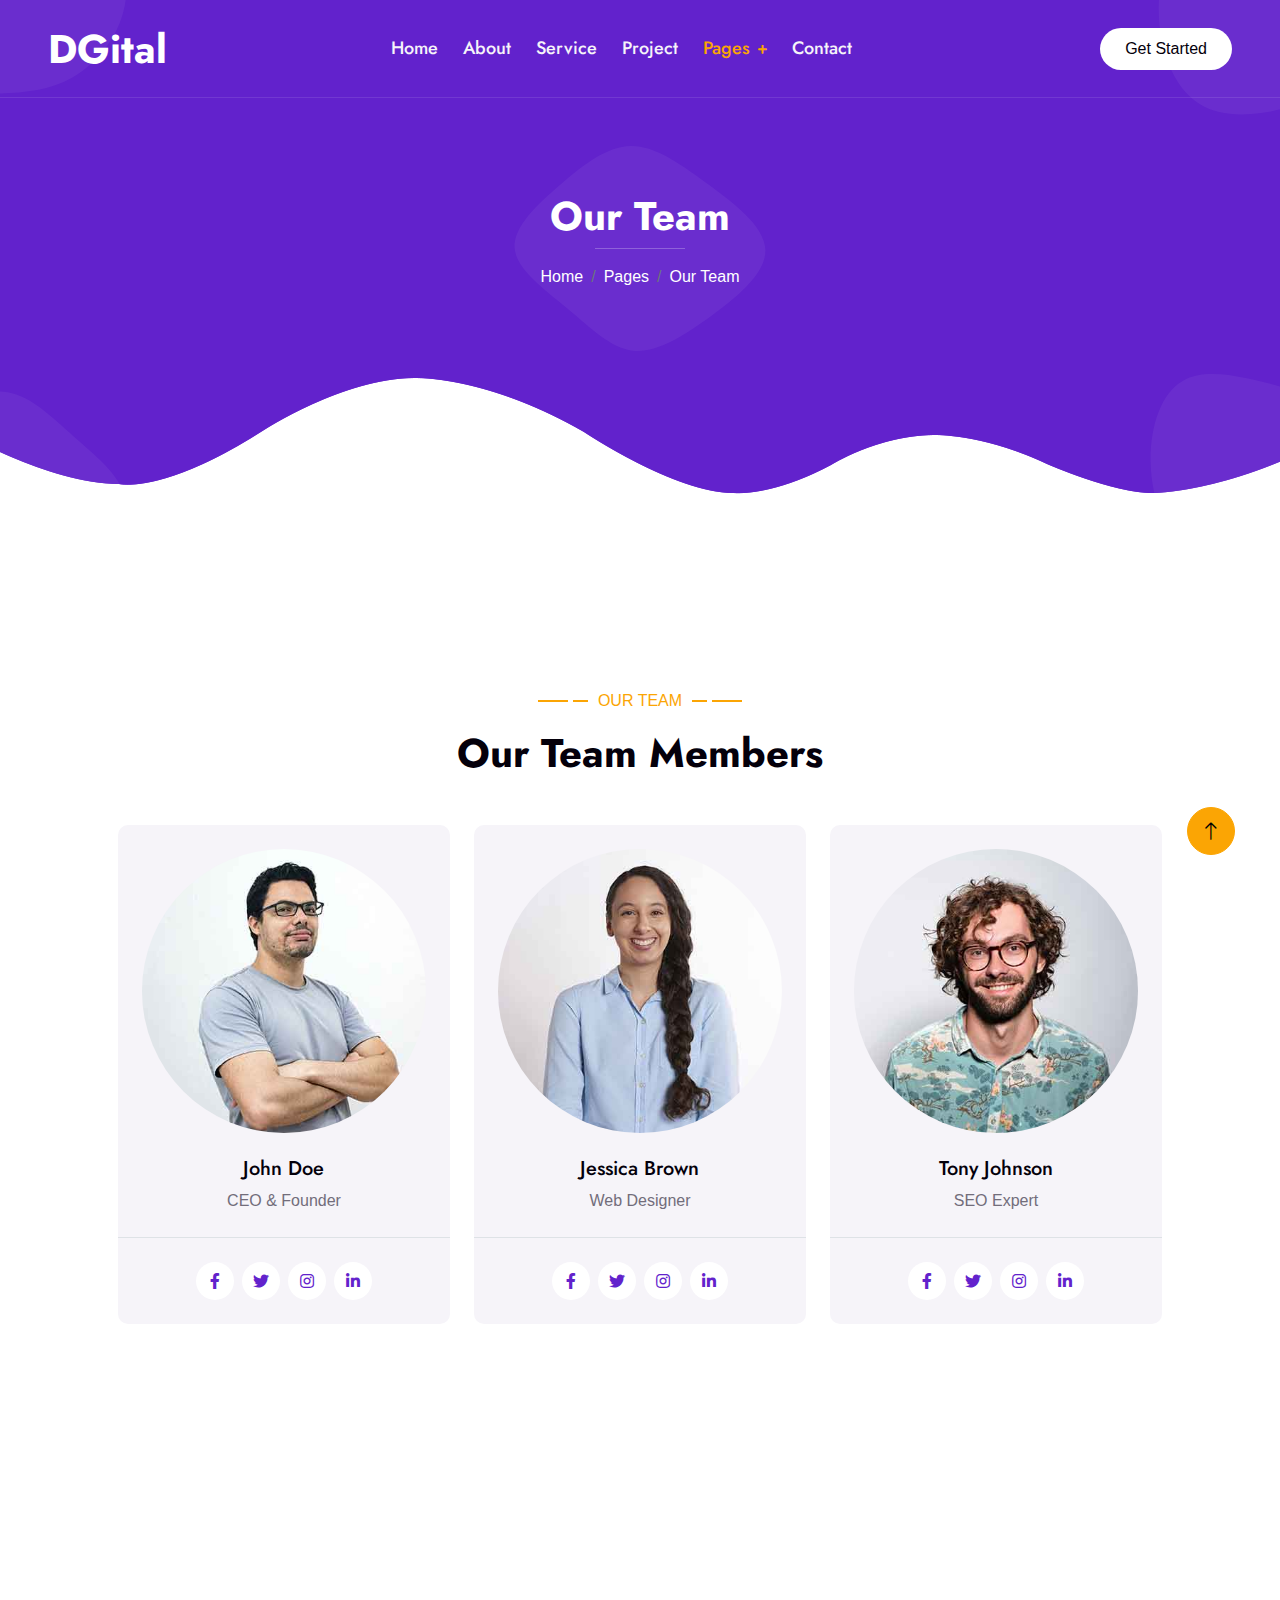
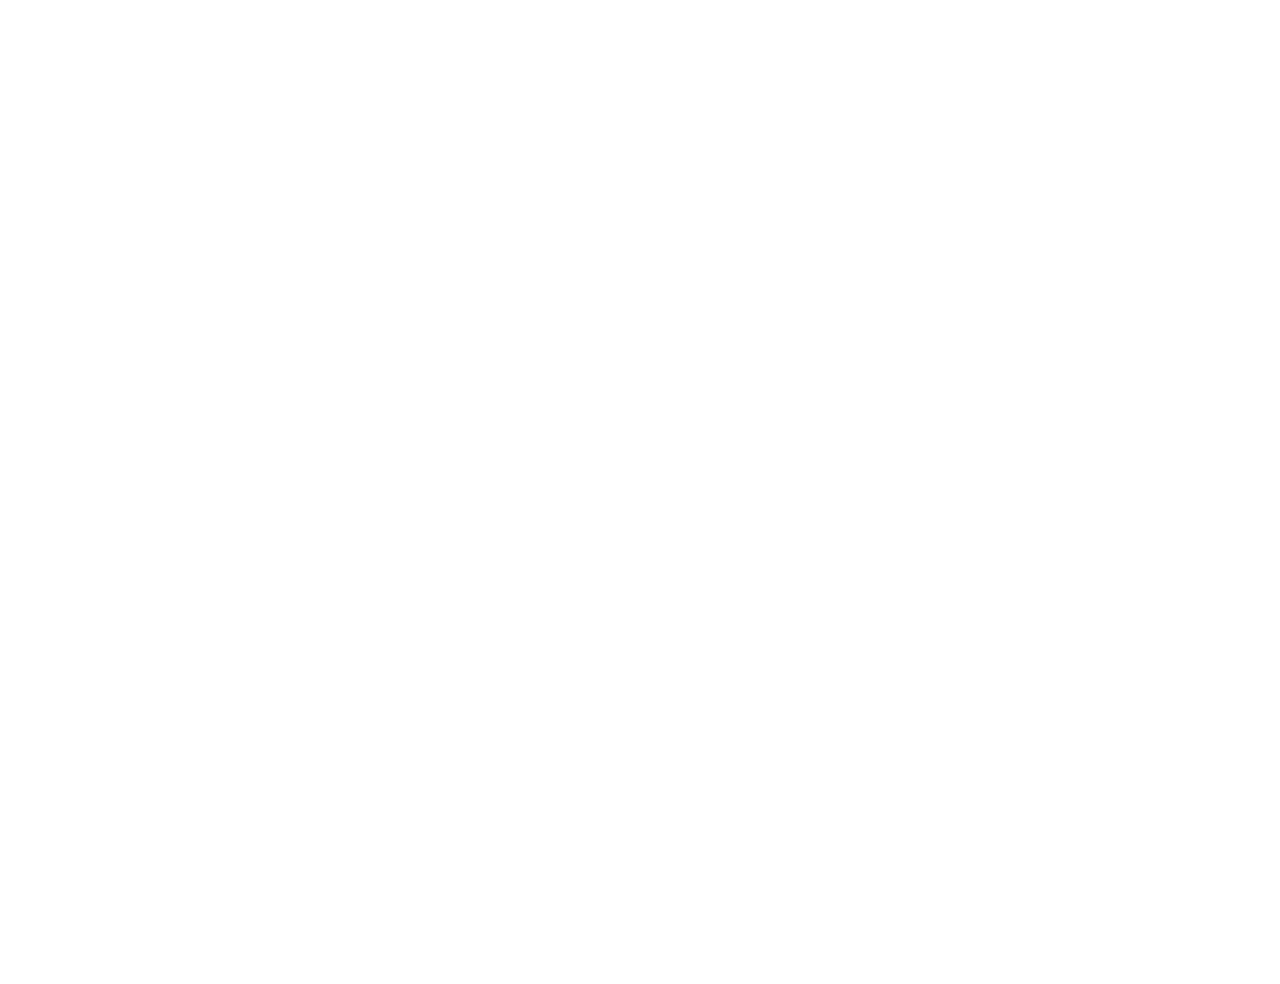
<file: team.html>
<!DOCTYPE html>
<html lang="en">

<head>
    <meta charset="utf-8">
    <title>DGital - Digital Agency HTML Template</title>
    <meta content="width=device-width, initial-scale=1.0" name="viewport">
    <meta content="" name="keywords">
    <meta content="" name="description">

    <!-- Favicon -->
    <link href="img/favicon.ico" rel="icon">

    <!-- Google Web Fonts -->
    <link rel="preconnect" href="https://fonts.googleapis.com">
    <link rel="preconnect" href="https://fonts.gstatic.com" crossorigin>
    <link href="https://fonts.googleapis.com/css2?family=Heebo:wght@400;500&family=Jost:wght@500;600;700&display=swap" rel="stylesheet"> 

    <!-- Icon Font Stylesheet -->
    <link href="https://cdnjs.cloudflare.com/ajax/libs/font-awesome/5.10.0/css/all.min.css" rel="stylesheet">
    <link href="https://cdn.jsdelivr.net/npm/bootstrap-icons@1.4.1/font/bootstrap-icons.css" rel="stylesheet">

    <!-- Libraries Stylesheet -->
    <link href="lib/animate/animate.min.css" rel="stylesheet">
    <link href="lib/owlcarousel/assets/owl.carousel.min.css" rel="stylesheet">
    <link href="lib/lightbox/css/lightbox.min.css" rel="stylesheet">

    <!-- Customized Bootstrap Stylesheet -->
    <link href="css/bootstrap.min.css" rel="stylesheet">

    <!-- Template Stylesheet -->
    <link href="css/style.css" rel="stylesheet">
</head>

<body>
    <div class="container-xxl bg-white p-0">
        <!-- Spinner Start -->
        <div id="spinner" class="show bg-white position-fixed translate-middle w-100 vh-100 top-50 start-50 d-flex align-items-center justify-content-center">
            <div class="spinner-grow text-primary" style="width: 3rem; height: 3rem;" role="status">
                <span class="sr-only">Loading...</span>
            </div>
        </div>
        <!-- Spinner End -->


        <!-- Navbar & Hero Start -->
        <div class="container-xxl position-relative p-0">
            <nav class="navbar navbar-expand-lg navbar-light px-4 px-lg-5 py-3 py-lg-0">
                <a href="" class="navbar-brand p-0">
                    <h1 class="m-0">DGital</h1>
                    <!-- <img src="img/logo.png" alt="Logo"> -->
                </a>
                <button class="navbar-toggler" type="button" data-bs-toggle="collapse" data-bs-target="#navbarCollapse">
                    <span class="fa fa-bars"></span>
                </button>
                <div class="collapse navbar-collapse" id="navbarCollapse">
                    <div class="navbar-nav mx-auto py-0">
                        <a href="index.html" class="nav-item nav-link">Home</a>
                        <a href="about.html" class="nav-item nav-link">About</a>
                        <a href="service.html" class="nav-item nav-link">Service</a>
                        <a href="project.html" class="nav-item nav-link">Project</a>
                        <div class="nav-item dropdown">
                            <a href="#" class="nav-link dropdown-toggle active" data-bs-toggle="dropdown">Pages</a>
                            <div class="dropdown-menu m-0">
                                <a href="team.html" class="dropdown-item active">Our Team</a>
                                <a href="testimonial.html" class="dropdown-item">Testimonial</a>
                                <a href="404.html" class="dropdown-item">404 Page</a>
                            </div>
                        </div>
                        <a href="contact.html" class="nav-item nav-link">Contact</a>
                    </div>
                    <a href="" class="btn rounded-pill py-2 px-4 ms-3 d-none d-lg-block">Get Started</a>
                </div>
            </nav>

            <div class="container-xxl py-5 bg-primary hero-header">
                <div class="container my-5 py-5 px-lg-5">
                    <div class="row g-5 py-5">
                        <div class="col-12 text-center">
                            <h1 class="text-white animated slideInDown">Our Team</h1>
                            <hr class="bg-white mx-auto mt-0" style="width: 90px;">
                            <nav aria-label="breadcrumb">
                                <ol class="breadcrumb justify-content-center">
                                    <li class="breadcrumb-item"><a class="text-white" href="#">Home</a></li>
                                    <li class="breadcrumb-item"><a class="text-white" href="#">Pages</a></li>
                                    <li class="breadcrumb-item text-white active" aria-current="page">Our Team</li>
                                </ol>
                            </nav>
                        </div>
                    </div>
                </div>
            </div>
        </div>
        <!-- Navbar & Hero End -->
        

        <!-- Team Start -->
        <div class="container-xxl py-5">
            <div class="container py-5 px-lg-5">
                <div class="wow fadeInUp" data-wow-delay="0.1s">
                    <p class="section-title text-secondary justify-content-center"><span></span>Our Team<span></span></p>
                    <h1 class="text-center mb-5">Our Team Members</h1>
                </div>
                <div class="row g-4">
                    <div class="col-lg-4 col-md-6 wow fadeInUp" data-wow-delay="0.1s">
                        <div class="team-item bg-light rounded">
                            <div class="text-center border-bottom p-4">
                                <img class="img-fluid rounded-circle mb-4" src="img/team-1.jpg" alt="">
                                <h5>John Doe</h5>
                                <span>CEO & Founder</span>
                            </div>
                            <div class="d-flex justify-content-center p-4">
                                <a class="btn btn-square mx-1" href=""><i class="fab fa-facebook-f"></i></a>
                                <a class="btn btn-square mx-1" href=""><i class="fab fa-twitter"></i></a>
                                <a class="btn btn-square mx-1" href=""><i class="fab fa-instagram"></i></a>
                                <a class="btn btn-square mx-1" href=""><i class="fab fa-linkedin-in"></i></a>
                            </div>
                        </div>
                    </div>
                    <div class="col-lg-4 col-md-6 wow fadeInUp" data-wow-delay="0.3s">
                        <div class="team-item bg-light rounded">
                            <div class="text-center border-bottom p-4">
                                <img class="img-fluid rounded-circle mb-4" src="img/team-2.jpg" alt="">
                                <h5>Jessica Brown</h5>
                                <span>Web Designer</span>
                            </div>
                            <div class="d-flex justify-content-center p-4">
                                <a class="btn btn-square mx-1" href=""><i class="fab fa-facebook-f"></i></a>
                                <a class="btn btn-square mx-1" href=""><i class="fab fa-twitter"></i></a>
                                <a class="btn btn-square mx-1" href=""><i class="fab fa-instagram"></i></a>
                                <a class="btn btn-square mx-1" href=""><i class="fab fa-linkedin-in"></i></a>
                            </div>
                        </div>
                    </div>
                    <div class="col-lg-4 col-md-6 wow fadeInUp" data-wow-delay="0.5s">
                        <div class="team-item bg-light rounded">
                            <div class="text-center border-bottom p-4">
                                <img class="img-fluid rounded-circle mb-4" src="img/team-3.jpg" alt="">
                                <h5>Tony Johnson</h5>
                                <span>SEO Expert</span>
                            </div>
                            <div class="d-flex justify-content-center p-4">
                                <a class="btn btn-square mx-1" href=""><i class="fab fa-facebook-f"></i></a>
                                <a class="btn btn-square mx-1" href=""><i class="fab fa-twitter"></i></a>
                                <a class="btn btn-square mx-1" href=""><i class="fab fa-instagram"></i></a>
                                <a class="btn btn-square mx-1" href=""><i class="fab fa-linkedin-in"></i></a>
                            </div>
                        </div>
                    </div>
                    <div class="col-lg-4 col-md-6 wow fadeInUp" data-wow-delay="0.1s">
                        <div class="team-item bg-light rounded">
                            <div class="text-center border-bottom p-4">
                                <img class="img-fluid rounded-circle mb-4" src="img/team-2.jpg" alt="">
                                <h5>John Doe</h5>
                                <span>CEO & Founder</span>
                            </div>
                            <div class="d-flex justify-content-center p-4">
                                <a class="btn btn-square mx-1" href=""><i class="fab fa-facebook-f"></i></a>
                                <a class="btn btn-square mx-1" href=""><i class="fab fa-twitter"></i></a>
                                <a class="btn btn-square mx-1" href=""><i class="fab fa-instagram"></i></a>
                                <a class="btn btn-square mx-1" href=""><i class="fab fa-linkedin-in"></i></a>
                            </div>
                        </div>
                    </div>
                    <div class="col-lg-4 col-md-6 wow fadeInUp" data-wow-delay="0.3s">
                        <div class="team-item bg-light rounded">
                            <div class="text-center border-bottom p-4">
                                <img class="img-fluid rounded-circle mb-4" src="img/team-3.jpg" alt="">
                                <h5>Jessica Brown</h5>
                                <span>Web Designer</span>
                            </div>
                            <div class="d-flex justify-content-center p-4">
                                <a class="btn btn-square mx-1" href=""><i class="fab fa-facebook-f"></i></a>
                                <a class="btn btn-square mx-1" href=""><i class="fab fa-twitter"></i></a>
                                <a class="btn btn-square mx-1" href=""><i class="fab fa-instagram"></i></a>
                                <a class="btn btn-square mx-1" href=""><i class="fab fa-linkedin-in"></i></a>
                            </div>
                        </div>
                    </div>
                    <div class="col-lg-4 col-md-6 wow fadeInUp" data-wow-delay="0.5s">
                        <div class="team-item bg-light rounded">
                            <div class="text-center border-bottom p-4">
                                <img class="img-fluid rounded-circle mb-4" src="img/team-1.jpg" alt="">
                                <h5>Tony Johnson</h5>
                                <span>SEO Expert</span>
                            </div>
                            <div class="d-flex justify-content-center p-4">
                                <a class="btn btn-square mx-1" href=""><i class="fab fa-facebook-f"></i></a>
                                <a class="btn btn-square mx-1" href=""><i class="fab fa-twitter"></i></a>
                                <a class="btn btn-square mx-1" href=""><i class="fab fa-instagram"></i></a>
                                <a class="btn btn-square mx-1" href=""><i class="fab fa-linkedin-in"></i></a>
                            </div>
                        </div>
                    </div>
                </div>
            </div>
        </div>
        <!-- Team End -->
        

        <!-- Footer Start -->
        <div class="container-fluid bg-primary text-light footer wow fadeIn" data-wow-delay="0.1s">
            <div class="container py-5 px-lg-5">
                <div class="row g-5">
                    <div class="col-md-6 col-lg-3">
                        <p class="section-title text-white h5 mb-4">Address<span></span></p>
                        <p><i class="fa fa-map-marker-alt me-3"></i>123 Street, New York, USA</p>
                        <p><i class="fa fa-phone-alt me-3"></i>+012 345 67890</p>
                        <p><i class="fa fa-envelope me-3"></i>info@example.com</p>
                        <div class="d-flex pt-2">
                            <a class="btn btn-outline-light btn-social" href=""><i class="fab fa-twitter"></i></a>
                            <a class="btn btn-outline-light btn-social" href=""><i class="fab fa-facebook-f"></i></a>
                            <a class="btn btn-outline-light btn-social" href=""><i class="fab fa-instagram"></i></a>
                            <a class="btn btn-outline-light btn-social" href=""><i class="fab fa-linkedin-in"></i></a>
                        </div>
                    </div>
                    <div class="col-md-6 col-lg-3">
                        <p class="section-title text-white h5 mb-4">Quick Link<span></span></p>
                        <a class="btn btn-link" href="">About Us</a>
                        <a class="btn btn-link" href="">Contact Us</a>
                        <a class="btn btn-link" href="">Privacy Policy</a>
                        <a class="btn btn-link" href="">Terms & Condition</a>
                        <a class="btn btn-link" href="">Career</a>
                    </div>
                    <div class="col-md-6 col-lg-3">
                        <p class="section-title text-white h5 mb-4">Gallery<span></span></p>
                        <div class="row g-2">
                            <div class="col-4">
                                <img class="img-fluid" src="img/portfolio-1.jpg" alt="Image">
                            </div>
                            <div class="col-4">
                                <img class="img-fluid" src="img/portfolio-2.jpg" alt="Image">
                            </div>
                            <div class="col-4">
                                <img class="img-fluid" src="img/portfolio-3.jpg" alt="Image">
                            </div>
                            <div class="col-4">
                                <img class="img-fluid" src="img/portfolio-4.jpg" alt="Image">
                            </div>
                            <div class="col-4">
                                <img class="img-fluid" src="img/portfolio-5.jpg" alt="Image">
                            </div>
                            <div class="col-4">
                                <img class="img-fluid" src="img/portfolio-6.jpg" alt="Image">
                            </div>
                        </div>
                    </div>
                    <div class="col-md-6 col-lg-3">
                        <p class="section-title text-white h5 mb-4">Newsletter<span></span></p>
                        <p>Lorem ipsum dolor sit amet elit. Phasellus nec pretium mi. Curabitur facilisis ornare velit non vulpu</p>
                        <div class="position-relative w-100 mt-3">
                            <input class="form-control border-0 rounded-pill w-100 ps-4 pe-5" type="text" placeholder="Your Email" style="height: 48px;">
                            <button type="button" class="btn shadow-none position-absolute top-0 end-0 mt-1 me-2"><i class="fa fa-paper-plane text-primary fs-4"></i></button>
                        </div>
                    </div>
                </div>
            </div>
            <div class="container px-lg-5">
                <div class="copyright">
                    <div class="row">
                        <div class="col-md-6 text-center text-md-start mb-3 mb-md-0">
                            &copy; <a class="border-bottom" href="#">Your Site Name</a>, All Right Reserved. 
							
							<!--/*** This template is free as long as you keep the footer author’s credit link/attribution link/backlink. If you'd like to use the template without the footer author’s credit link/attribution link/backlink, you can purchase the Credit Removal License from "https://htmlcodex.com/credit-removal". Thank you for your support. ***/-->
							Designed By <a class="border-bottom" href="https://htmlcodex.com">HTML Codex</a>
                        </div>
                        <div class="col-md-6 text-center text-md-end">
                            <div class="footer-menu">
                                <a href="">Home</a>
                                <a href="">Cookies</a>
                                <a href="">Help</a>
                                <a href="">FQAs</a>
                            </div>
                        </div>
                    </div>
                </div>
            </div>
        </div>
        <!-- Footer End -->


        <!-- Back to Top -->
        <a href="#" class="btn btn-lg btn-secondary btn-lg-square back-to-top"><i class="bi bi-arrow-up"></i></a>
    </div>

    <!-- JavaScript Libraries -->
    <script src="https://code.jquery.com/jquery-3.4.1.min.js"></script>
    <script src="https://cdn.jsdelivr.net/npm/bootstrap@5.0.0/dist/js/bootstrap.bundle.min.js"></script>
    <script src="lib/wow/wow.min.js"></script>
    <script src="lib/easing/easing.min.js"></script>
    <script src="lib/waypoints/waypoints.min.js"></script>
    <script src="lib/counterup/counterup.min.js"></script>
    <script src="lib/owlcarousel/owl.carousel.min.js"></script>
    <script src="lib/isotope/isotope.pkgd.min.js"></script>
    <script src="lib/lightbox/js/lightbox.min.js"></script>

    <!-- Template Javascript -->
    <script src="js/main.js"></script>
</body>

</html>
</file>
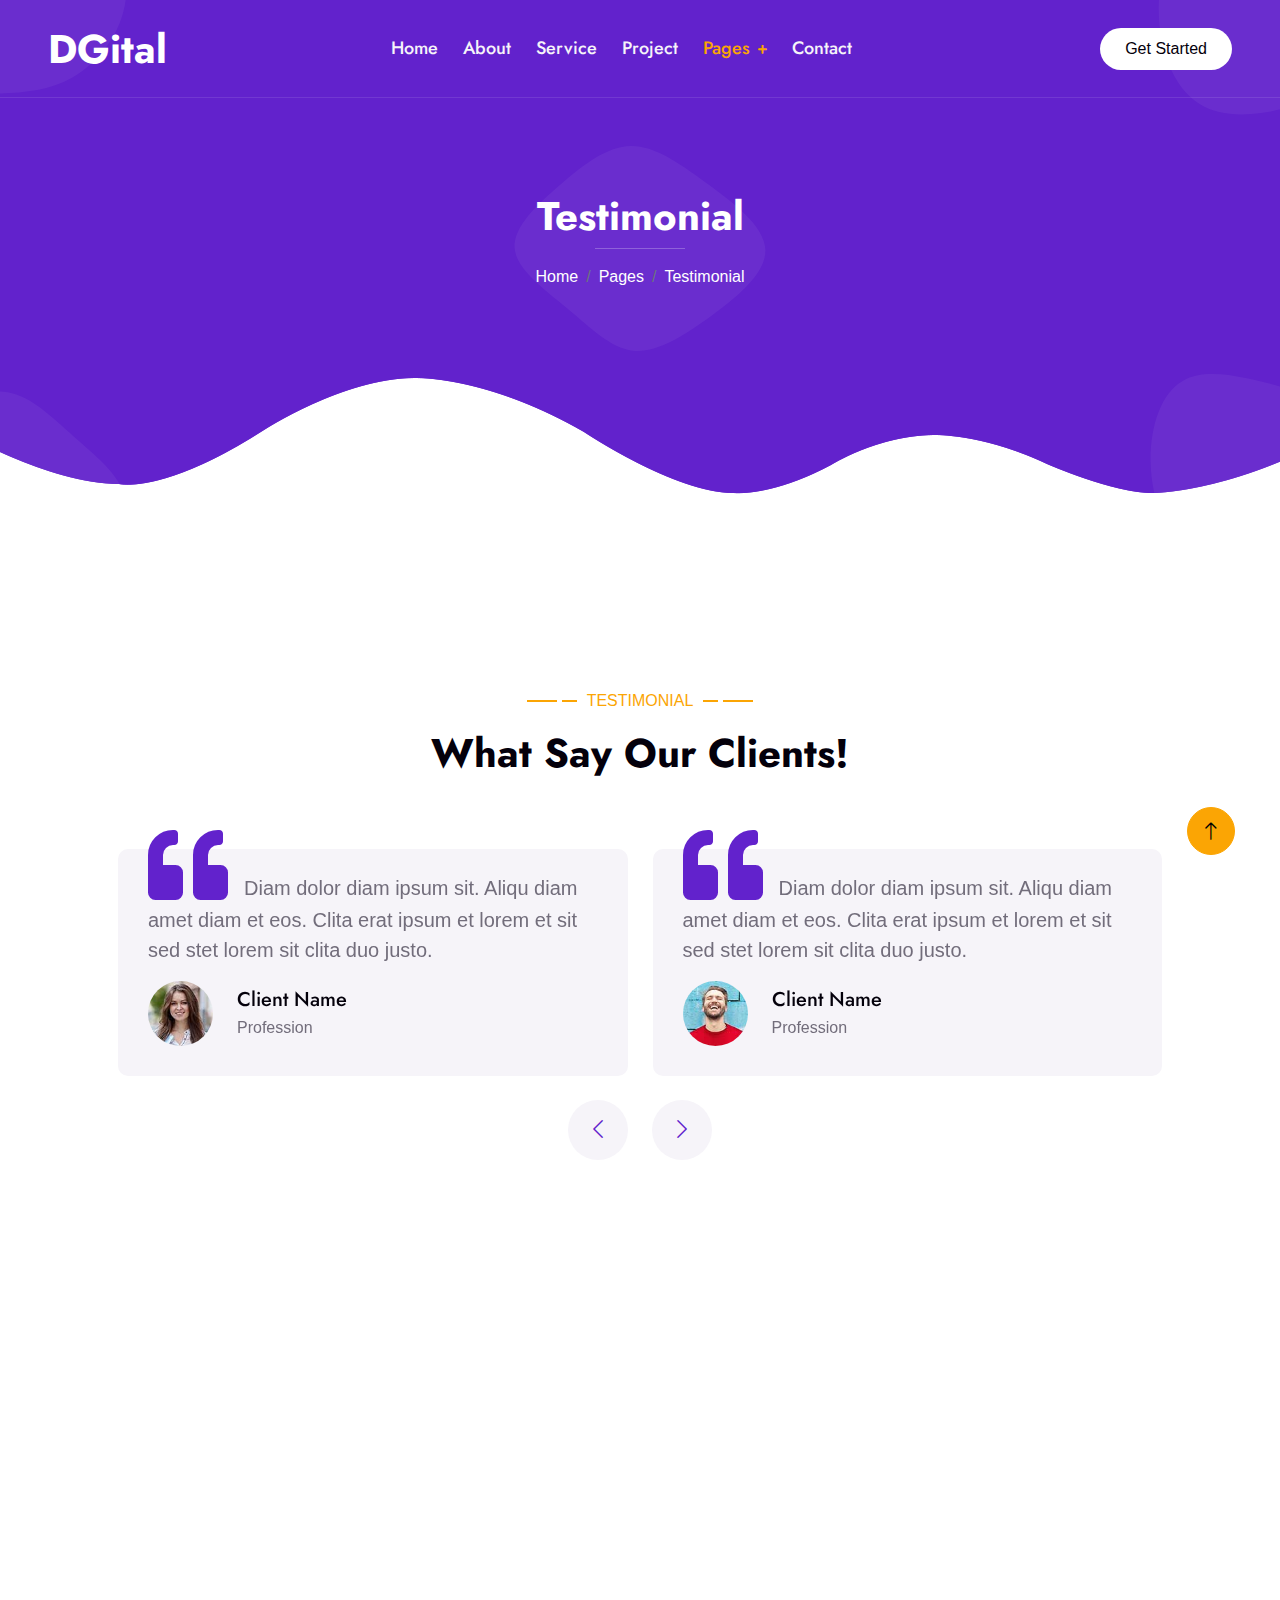
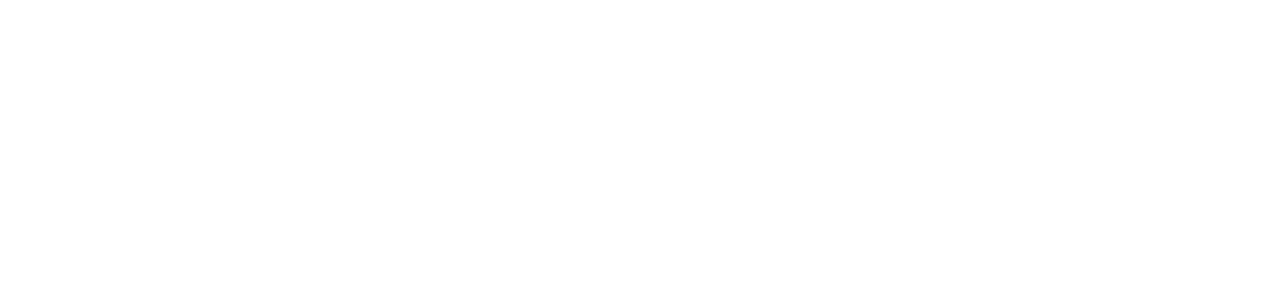
<file: testimonial.html>
<!DOCTYPE html>
<html lang="en">

<head>
    <meta charset="utf-8">
    <title>DGital - Digital Agency HTML Template</title>
    <meta content="width=device-width, initial-scale=1.0" name="viewport">
    <meta content="" name="keywords">
    <meta content="" name="description">

    <!-- Favicon -->
    <link href="img/favicon.ico" rel="icon">

    <!-- Google Web Fonts -->
    <link rel="preconnect" href="https://fonts.googleapis.com">
    <link rel="preconnect" href="https://fonts.gstatic.com" crossorigin>
    <link href="https://fonts.googleapis.com/css2?family=Heebo:wght@400;500&family=Jost:wght@500;600;700&display=swap" rel="stylesheet"> 

    <!-- Icon Font Stylesheet -->
    <link href="https://cdnjs.cloudflare.com/ajax/libs/font-awesome/5.10.0/css/all.min.css" rel="stylesheet">
    <link href="https://cdn.jsdelivr.net/npm/bootstrap-icons@1.4.1/font/bootstrap-icons.css" rel="stylesheet">

    <!-- Libraries Stylesheet -->
    <link href="lib/animate/animate.min.css" rel="stylesheet">
    <link href="lib/owlcarousel/assets/owl.carousel.min.css" rel="stylesheet">
    <link href="lib/lightbox/css/lightbox.min.css" rel="stylesheet">

    <!-- Customized Bootstrap Stylesheet -->
    <link href="css/bootstrap.min.css" rel="stylesheet">

    <!-- Template Stylesheet -->
    <link href="css/style.css" rel="stylesheet">
</head>

<body>
    <div class="container-xxl bg-white p-0">
        <!-- Spinner Start -->
        <div id="spinner" class="show bg-white position-fixed translate-middle w-100 vh-100 top-50 start-50 d-flex align-items-center justify-content-center">
            <div class="spinner-grow text-primary" style="width: 3rem; height: 3rem;" role="status">
                <span class="sr-only">Loading...</span>
            </div>
        </div>
        <!-- Spinner End -->


        <!-- Navbar & Hero Start -->
        <div class="container-xxl position-relative p-0">
            <nav class="navbar navbar-expand-lg navbar-light px-4 px-lg-5 py-3 py-lg-0">
                <a href="" class="navbar-brand p-0">
                    <h1 class="m-0">DGital</h1>
                    <!-- <img src="img/logo.png" alt="Logo"> -->
                </a>
                <button class="navbar-toggler" type="button" data-bs-toggle="collapse" data-bs-target="#navbarCollapse">
                    <span class="fa fa-bars"></span>
                </button>
                <div class="collapse navbar-collapse" id="navbarCollapse">
                    <div class="navbar-nav mx-auto py-0">
                        <a href="index.html" class="nav-item nav-link">Home</a>
                        <a href="about.html" class="nav-item nav-link">About</a>
                        <a href="service.html" class="nav-item nav-link">Service</a>
                        <a href="project.html" class="nav-item nav-link">Project</a>
                        <div class="nav-item dropdown">
                            <a href="#" class="nav-link dropdown-toggle active" data-bs-toggle="dropdown">Pages</a>
                            <div class="dropdown-menu m-0">
                                <a href="team.html" class="dropdown-item">Our Team</a>
                                <a href="testimonial.html" class="dropdown-item active">Testimonial</a>
                                <a href="404.html" class="dropdown-item">404 Page</a>
                            </div>
                        </div>
                        <a href="contact.html" class="nav-item nav-link">Contact</a>
                    </div>
                    <a href="" class="btn rounded-pill py-2 px-4 ms-3 d-none d-lg-block">Get Started</a>
                </div>
            </nav>

            <div class="container-xxl py-5 bg-primary hero-header">
                <div class="container my-5 py-5 px-lg-5">
                    <div class="row g-5 py-5">
                        <div class="col-12 text-center">
                            <h1 class="text-white animated slideInDown">Testimonial</h1>
                            <hr class="bg-white mx-auto mt-0" style="width: 90px;">
                            <nav aria-label="breadcrumb">
                                <ol class="breadcrumb justify-content-center">
                                    <li class="breadcrumb-item"><a class="text-white" href="#">Home</a></li>
                                    <li class="breadcrumb-item"><a class="text-white" href="#">Pages</a></li>
                                    <li class="breadcrumb-item text-white active" aria-current="page">Testimonial</li>
                                </ol>
                            </nav>
                        </div>
                    </div>
                </div>
            </div>
        </div>
        <!-- Navbar & Hero End -->
        

        <!-- Testimonial Start -->
        <div class="container-xxl py-5 wow fadeInUp" data-wow-delay="0.1s">
            <div class="container py-5 px-lg-5">
                <p class="section-title text-secondary justify-content-center"><span></span>Testimonial<span></span></p>
                <h1 class="text-center mb-5">What Say Our Clients!</h1>
                <div class="owl-carousel testimonial-carousel">
                    <div class="testimonial-item bg-light rounded my-4">
                        <p class="fs-5"><i class="fa fa-quote-left fa-4x text-primary mt-n4 me-3"></i>Diam dolor diam ipsum sit. Aliqu diam amet diam et eos. Clita erat ipsum et lorem et sit sed stet lorem sit clita duo justo.</p>
                        <div class="d-flex align-items-center">
                            <img class="img-fluid flex-shrink-0 rounded-circle" src="img/testimonial-1.jpg" style="width: 65px; height: 65px;">
                            <div class="ps-4">
                                <h5 class="mb-1">Client Name</h5>
                                <span>Profession</span>
                            </div>
                        </div>
                    </div>
                    <div class="testimonial-item bg-light rounded my-4">
                        <p class="fs-5"><i class="fa fa-quote-left fa-4x text-primary mt-n4 me-3"></i>Diam dolor diam ipsum sit. Aliqu diam amet diam et eos. Clita erat ipsum et lorem et sit sed stet lorem sit clita duo justo.</p>
                        <div class="d-flex align-items-center">
                            <img class="img-fluid flex-shrink-0 rounded-circle" src="img/testimonial-2.jpg" style="width: 65px; height: 65px;">
                            <div class="ps-4">
                                <h5 class="mb-1">Client Name</h5>
                                <span>Profession</span>
                            </div>
                        </div>
                    </div>
                    <div class="testimonial-item bg-light rounded my-4">
                        <p class="fs-5"><i class="fa fa-quote-left fa-4x text-primary mt-n4 me-3"></i>Diam dolor diam ipsum sit. Aliqu diam amet diam et eos. Clita erat ipsum et lorem et sit sed stet lorem sit clita duo justo.</p>
                        <div class="d-flex align-items-center">
                            <img class="img-fluid flex-shrink-0 rounded-circle" src="img/testimonial-3.jpg" style="width: 65px; height: 65px;">
                            <div class="ps-4">
                                <h5 class="mb-1">Client Name</h5>
                                <span>Profession</span>
                            </div>
                        </div>
                    </div>
                </div>
            </div>
        </div>
        <!-- Testimonial End -->
        

        <!-- Footer Start -->
        <div class="container-fluid bg-primary text-light footer wow fadeIn" data-wow-delay="0.1s">
            <div class="container py-5 px-lg-5">
                <div class="row g-5">
                    <div class="col-md-6 col-lg-3">
                        <p class="section-title text-white h5 mb-4">Address<span></span></p>
                        <p><i class="fa fa-map-marker-alt me-3"></i>123 Street, New York, USA</p>
                        <p><i class="fa fa-phone-alt me-3"></i>+012 345 67890</p>
                        <p><i class="fa fa-envelope me-3"></i>info@example.com</p>
                        <div class="d-flex pt-2">
                            <a class="btn btn-outline-light btn-social" href=""><i class="fab fa-twitter"></i></a>
                            <a class="btn btn-outline-light btn-social" href=""><i class="fab fa-facebook-f"></i></a>
                            <a class="btn btn-outline-light btn-social" href=""><i class="fab fa-instagram"></i></a>
                            <a class="btn btn-outline-light btn-social" href=""><i class="fab fa-linkedin-in"></i></a>
                        </div>
                    </div>
                    <div class="col-md-6 col-lg-3">
                        <p class="section-title text-white h5 mb-4">Quick Link<span></span></p>
                        <a class="btn btn-link" href="">About Us</a>
                        <a class="btn btn-link" href="">Contact Us</a>
                        <a class="btn btn-link" href="">Privacy Policy</a>
                        <a class="btn btn-link" href="">Terms & Condition</a>
                        <a class="btn btn-link" href="">Career</a>
                    </div>
                    <div class="col-md-6 col-lg-3">
                        <p class="section-title text-white h5 mb-4">Gallery<span></span></p>
                        <div class="row g-2">
                            <div class="col-4">
                                <img class="img-fluid" src="img/portfolio-1.jpg" alt="Image">
                            </div>
                            <div class="col-4">
                                <img class="img-fluid" src="img/portfolio-2.jpg" alt="Image">
                            </div>
                            <div class="col-4">
                                <img class="img-fluid" src="img/portfolio-3.jpg" alt="Image">
                            </div>
                            <div class="col-4">
                                <img class="img-fluid" src="img/portfolio-4.jpg" alt="Image">
                            </div>
                            <div class="col-4">
                                <img class="img-fluid" src="img/portfolio-5.jpg" alt="Image">
                            </div>
                            <div class="col-4">
                                <img class="img-fluid" src="img/portfolio-6.jpg" alt="Image">
                            </div>
                        </div>
                    </div>
                    <div class="col-md-6 col-lg-3">
                        <p class="section-title text-white h5 mb-4">Newsletter<span></span></p>
                        <p>Lorem ipsum dolor sit amet elit. Phasellus nec pretium mi. Curabitur facilisis ornare velit non vulpu</p>
                        <div class="position-relative w-100 mt-3">
                            <input class="form-control border-0 rounded-pill w-100 ps-4 pe-5" type="text" placeholder="Your Email" style="height: 48px;">
                            <button type="button" class="btn shadow-none position-absolute top-0 end-0 mt-1 me-2"><i class="fa fa-paper-plane text-primary fs-4"></i></button>
                        </div>
                    </div>
                </div>
            </div>
            <div class="container px-lg-5">
                <div class="copyright">
                    <div class="row">
                        <div class="col-md-6 text-center text-md-start mb-3 mb-md-0">
                            &copy; <a class="border-bottom" href="#">Your Site Name</a>, All Right Reserved. 
							
							<!--/*** This template is free as long as you keep the footer author’s credit link/attribution link/backlink. If you'd like to use the template without the footer author’s credit link/attribution link/backlink, you can purchase the Credit Removal License from "https://htmlcodex.com/credit-removal". Thank you for your support. ***/-->
							Designed By <a class="border-bottom" href="https://htmlcodex.com">HTML Codex</a>
                        </div>
                        <div class="col-md-6 text-center text-md-end">
                            <div class="footer-menu">
                                <a href="">Home</a>
                                <a href="">Cookies</a>
                                <a href="">Help</a>
                                <a href="">FQAs</a>
                            </div>
                        </div>
                    </div>
                </div>
            </div>
        </div>
        <!-- Footer End -->


        <!-- Back to Top -->
        <a href="#" class="btn btn-lg btn-secondary btn-lg-square back-to-top"><i class="bi bi-arrow-up"></i></a>
    </div>

    <!-- JavaScript Libraries -->
    <script src="https://code.jquery.com/jquery-3.4.1.min.js"></script>
    <script src="https://cdn.jsdelivr.net/npm/bootstrap@5.0.0/dist/js/bootstrap.bundle.min.js"></script>
    <script src="lib/wow/wow.min.js"></script>
    <script src="lib/easing/easing.min.js"></script>
    <script src="lib/waypoints/waypoints.min.js"></script>
    <script src="lib/counterup/counterup.min.js"></script>
    <script src="lib/owlcarousel/owl.carousel.min.js"></script>
    <script src="lib/isotope/isotope.pkgd.min.js"></script>
    <script src="lib/lightbox/js/lightbox.min.js"></script>

    <!-- Template Javascript -->
    <script src="js/main.js"></script>
</body>

</html>
</file>
<file: css/style.css>
/********** Template CSS **********/
:root {
    --primary: #6222CC;
    --secondary: #FBA504;
    --light: #F6F4F9;
    --dark: #04000B;
}


/*** Spinner ***/
#spinner {
    opacity: 0;
    visibility: hidden;
    transition: opacity .5s ease-out, visibility 0s linear .5s;
    z-index: 99999;
}

#spinner.show {
    transition: opacity .5s ease-out, visibility 0s linear 0s;
    visibility: visible;
    opacity: 1;
}

.back-to-top {
    position: fixed;
    display: none;
    right: 45px;
    bottom: 45px;
    z-index: 99;
}


/*** Heading ***/
h1,
h2,
.fw-bold {
    font-weight: 700 !important;
}

h3,
h4,
.fw-semi-bold {
    font-weight: 600 !important;
}

h5,
h6,
.fw-medium {
    font-weight: 500 !important;
}


/*** Button ***/
.btn {
    font-weight: 500;
    transition: .5s;
}

.btn:hover {
    box-shadow: 0 0 10px rgba(0, 0, 0, .5);
}

.btn-square {
    width: 38px;
    height: 38px;
}

.btn-sm-square {
    width: 32px;
    height: 32px;
}

.btn-lg-square {
    width: 48px;
    height: 48px;
}

.btn-square,
.btn-sm-square,
.btn-lg-square {
    padding: 0;
    display: flex;
    align-items: center;
    justify-content: center;
    font-weight: normal;
    border-radius: 50px;
}


/*** Navbar ***/
.navbar .dropdown-toggle::after {
    border: none;
    content: "\f067";
    font-family: "Font Awesome 5 Free";
    font-size: 10px;
    font-weight: bold;
    vertical-align: middle;
    margin-left: 8px;
}

.navbar-light .navbar-nav .nav-link {
    position: relative;
    margin-right: 25px;
    padding: 35px 0;
    font-family: 'Jost', sans-serif;
    font-size: 18px;
    font-weight: 500;
    color: var(--light) !important;
    outline: none;
    transition: .5s;
}

.sticky-top.navbar-light .navbar-nav .nav-link {
    padding: 20px 0;
    color: var(--dark) !important;
}

.navbar-light .navbar-nav .nav-link:hover,
.navbar-light .navbar-nav .nav-link.active {
    color: var(--secondary) !important;
}

.navbar-light .navbar-brand h1 {
    color: #FFFFFF;
}

.navbar-light .navbar-brand img {
    max-height: 60px;
    transition: .5s;
}

.sticky-top.navbar-light .navbar-brand img {
    max-height: 45px;
}

@media (max-width: 991.98px) {
    .sticky-top.navbar-light {
        position: relative;
        background: #FFFFFF;
    }

    .navbar-light .navbar-collapse {
        margin-top: 15px;
        border-top: 1px solid #DDDDDD;
    }

    .navbar-light .navbar-nav .nav-link,
    .sticky-top.navbar-light .navbar-nav .nav-link {
        padding: 10px 0;
        margin-left: 0;
        color: var(--dark) !important;
    }

    .navbar-light .navbar-brand h1 {
        color: var(--primary);
    }

    .navbar-light .navbar-brand img {
        max-height: 45px;
    }
}

@media (min-width: 992px) {
    .navbar-light {
        position: absolute;
        width: 100%;
        top: 0;
        left: 0;
        border-bottom: 1px solid rgba(256, 256, 256, .1);
        z-index: 999;
    }
    
    .sticky-top.navbar-light {
        position: fixed;
        background: #FFFFFF;
    }

    .sticky-top.navbar-light .navbar-brand h1 {
        color: var(--primary);
    }

    .navbar-light .navbar-nav .nav-item .dropdown-menu {
        display: block;
        border: none;
        margin-top: 0;
        top: 150%;
        opacity: 0;
        visibility: hidden;
        transition: .5s;
    }

    .navbar-light .navbar-nav .nav-item:hover .dropdown-menu {
        top: 100%;
        visibility: visible;
        transition: .5s;
        opacity: 1;
    }

    .navbar-light .btn {
        color: var(--dark);
        background: #FFFFFF;
    }

    .sticky-top.navbar-light .btn {
        color: var(--dark);
        background: var(--secondary);
    }
}


/*** Hero Header ***/
.hero-header {
    margin-bottom: 6rem;
    padding: 18rem 0;
    background:
        url(../img/blob-top-left.png),
        url(../img/blob-top-right.png),
        url(../img/blob-bottom-left.png),
        url(../img/blob-bottom-right.png),
        url(../img/blob-center.png),
        url(../img/bg-bottom.png);
    background-position:
        left 0px top 0px,
        right 0px top 0px,
        left 0px bottom 0px,
        right 0px bottom 0px,
        center center,
        center bottom;
    background-repeat: no-repeat;
}

@media (max-width: 991.98px) {
    .hero-header {
        padding: 6rem 0 9rem 0;
    }
}


/*** Section Title ***/
.section-title {
    position: relative;
    display: flex;
    align-items: center;
    font-weight: 500;
    text-transform: uppercase;
}

.section-title span:first-child,
.section-title span:last-child {
    position: relative;
    display: inline-block;
    margin-right: 30px;
    width: 30px;
    height: 2px;
}

.section-title span:last-child {
    margin-right: 0;
    margin-left: 30px;
}

.section-title span:first-child::after,
.section-title span:last-child::after {
    position: absolute;
    content: "";
    width: 15px;
    height: 2px;
    top: 0;
    right: -20px;
}

.section-title span:last-child::after {
    right: auto;
    left: -20px;
}

.section-title.text-primary span:first-child,
.section-title.text-primary span:last-child,
.section-title.text-primary span:first-child::after,
.section-title.text-primary span:last-child::after {
    background: var(--primary);
}

.section-title.text-secondary span:first-child,
.section-title.text-secondary span:last-child,
.section-title.text-secondary span:first-child::after,
.section-title.text-secondary span:last-child::after {
    background: var(--secondary);
}

.section-title.text-white span:first-child,
.section-title.text-white span:last-child,
.section-title.text-white span:first-child::after,
.section-title.text-white span:last-child::after {
    background: #FFFFFF;
}


/*** Feature ***/
.feature-item {
    transition: .5s;
}

.feature-item:hover {
    margin-top: -15px;
}


/*** About ***/
.progress {
    height: 5px;
}

.progress .progress-bar {
    width: 0px;
    transition: 3s;
}


/*** Fact ***/
.fact {
    margin: 6rem 0;
    background:
        url(../img/blob-top-left.png),
        url(../img/blob-top-right.png),
        url(../img/blob-bottom-left.png),
        url(../img/blob-bottom-right.png),
        url(../img/blob-center.png);
    background-position:
        left 0px top 0px,
        right 0px top 0px,
        left 0px bottom 0px,
        right 0px bottom 0px,
        center center;
    background-repeat: no-repeat;
}


/*** Service ***/
.service-item {
    position: relative;
    padding: 45px 30px;
    background: var(--light);
    overflow: hidden;
    transition: .5s;
}

.service-item:hover {
    margin-top: -15px;
    padding-bottom: 60px;
    background: var(--primary);
}

.service-item .service-icon {
    margin: 0 auto 20px auto;
    width: 100px;
    height: 100px;
    display: flex;
    align-items: center;
    justify-content: center;
    color: var(--light);
    background: url(../img/blob-primary.png) center center no-repeat;
    background-size: contain;
    transition: .5s;
}

.service-item:hover .service-icon {
    color: var(--dark);
    background: url(../img/blob-secondary.png) center center no-repeat;
    background-size: contain;
}

.service-item h5,
.service-item p {
    transition: .5s;
}

.service-item:hover h5,
.service-item:hover p {
    color: #FFFFFF;
}

.service-item a.btn {
    position: absolute;
    bottom: -40px;
    left: 50%;
    transform: translateX(-50%);
    color: var(--primary);
    background: #FFFFFF;
    border-radius: 40px 40px 0 0;
    transition: .5s;
    z-index: 1;
}

.service-item a.btn:hover {
    color: var(--dark);
    background: var(--secondary);
}

.service-item:hover a.btn {
    bottom: 0;
}


/*** Project Portfolio ***/
#portfolio-flters li {
    display: inline-block;
    font-weight: 500;
    color: var(--dark);
    cursor: pointer;
    transition: .5s;
    border-bottom: 2px solid transparent;
}

#portfolio-flters li:hover,
#portfolio-flters li.active {
    color: var(--primary);
    border-color: var(--primary);
}

.portfolio-item img {
    transition: .5s;
}

.portfolio-item:hover img {
    transform: scale(1.1);
}

.portfolio-item .portfolio-overlay {
    position: absolute;
    display: flex;
    align-items: center;
    justify-content: center;
    width: 100%;
    height: 100%;
    top: 0;
    left: 0;
    background: rgba(98, 34, 204, .9);
    transition: .5s;
    opacity: 0;
}

.portfolio-item:hover .portfolio-overlay {
    opacity: 1;
}


/*** Newsletter ***/
.newsletter {
    margin: 6rem 0;
    background:
        url(../img/blob-top-left.png),
        url(../img/blob-top-right.png),
        url(../img/blob-bottom-left.png),
        url(../img/blob-bottom-right.png),
        url(../img/blob-center.png);
    background-position:
        left 0px top 0px,
        right 0px top 0px,
        left 0px bottom 0px,
        right 0px bottom 0px,
        center center;
    background-repeat: no-repeat;
}


/*** Testimonial ***/
.testimonial-carousel .testimonial-item {
    padding: 0 30px 30px 30px;
}

.testimonial-carousel .owl-nav {
    display: flex;
    justify-content: center;
}

.testimonial-carousel .owl-nav .owl-prev,
.testimonial-carousel .owl-nav .owl-next {
    margin: 0 12px;
    width: 60px;
    height: 60px;
    display: flex;
    align-items: center;
    justify-content: center;
    color: var(--primary);
    background: var(--light);
    border-radius: 60px;
    font-size: 22px;
    transition: .5s;
}

.testimonial-carousel .owl-nav .owl-prev:hover,
.testimonial-carousel .owl-nav .owl-next:hover {
    color: #FFFFFF;
    background: var(--primary);
    box-shadow: 0 0 10px rgba(0, 0, 0, .5);
}


/*** Team ***/
.team-item .btn {
    color: var(--primary);
    background: #FFFFFF;
}

.team-item .btn:hover {
    color: #FFFFFF;
    background: var(--primary);
}


/*** Footer ***/
.footer {
    margin-top: 6rem;
    padding-top: 9rem;
    background:
        url(../img/bg-top.png),
        url(../img/map.png);
    background-position:
        center top,
        center center;
    background-repeat: no-repeat;
}

.footer .btn.btn-social {
    margin-right: 5px;
    width: 40px;
    height: 40px;
    display: flex;
    align-items: center;
    justify-content: center;
    color: var(--light);
    border: 1px solid rgba(256, 256, 256, .1);
    border-radius: 40px;
    transition: .3s;
}

.footer .btn.btn-social:hover {
    color: var(--primary);
}

.footer .btn.btn-link {
    display: block;
    margin-bottom: 10px;
    padding: 0;
    text-align: left;
    color: var(--light);
    font-weight: normal;
    transition: .3s;
}

.footer .btn.btn-link::before {
    position: relative;
    content: "\f105";
    font-family: "Font Awesome 5 Free";
    font-weight: 900;
    margin-right: 10px;
}

.footer .btn.btn-link:hover {
    letter-spacing: 1px;
    box-shadow: none;
    color: var(--secondary);
}

.footer .copyright {
    padding: 25px 0;
    font-size: 14px;
    border-top: 1px solid rgba(256, 256, 256, .1);
}

.footer .copyright a {
    color: var(--light);
}

.footer .footer-menu a {
    margin-right: 15px;
    padding-right: 15px;
    border-right: 1px solid rgba(255, 255, 255, .1);
}

.footer .footer-menu a:last-child {
    margin-right: 0;
    padding-right: 0;
    border-right: none;
}

.footer .copyright a:hover,
.footer .footer-menu a:hover {
    color: var(--secondary);
}

* {
    margin: 0;
    padding: 0;
    box-sizing: border-box;
}

body {
    font-family: 'Poppins', sans-serif;
    display: flex;
    justify-content: center;
    align-items: center;
    min-height: 100vh;
    overflow-x: hidden;
}

.wrapper {
    width: 370px;
}

.close-button {
    position: absolute;
    top: 5px;
    right: 10px;
    cursor: pointer;
    color: white;
    font-size: 12px;
}

.title {
    background: linear-gradient(to right, #8b63ce, #6222cc); /* Gradient color */
    color: white;
    line-height: 2.5;
    border-radius: 5px 5px 0 0;
    padding: 10px;
    text-align: left;
    font-size: 20px;
}

.subtitle {
    background: linear-gradient(to right, #8b63ce, #6222cc); /* Gradient color */
    color: #ffffff;
    line-height: 1;
    padding: 10px;
    text-align: left;
    font-size: 10px;
}

.subtitle {
    color: #ffffff;
    font-size: 14px;
}

.box {
    border: 1px solid #efefef;
    padding: 10px 15px;
    min-height: 400px;
    max-height: 400px;
    overflow-y: auto; /* Add this line to enable vertical scrolling */
}

.message {
    display: flex;
    margin: 10px 0;
}

.message .msg {
    border-radius: 10px;
    padding: 10px;
    max-width: 70%;
    word-wrap: break-word;
}

.message .msg p {
    margin: 0;
}

/* Align user messages to the right */
.message:not(.right) {
    justify-content: flex-end;
}

.message:not(.right) .msg {
    background: #6222cc;
    color: white;
}

.message.right .msg {
    background: #efefef;
    color: #333;
}

.typing-area {
    width: 100%;
    background: #efefef;
    height: 50px;
    display: flex;
    justify-content: center;
    align-items: center;
    padding: 10px;
    border-radius: 10px 10px 10px 10px;

}

.input-field {
    width: 100%;
    position: relative;
}

.input-field input {
    width: 100%;
    padding: 10px;
    border: 1px solid transparent;
    border-radius: 3px;
    outline: none;
    padding-right: 70px;
    font-family: 'Poppins', sans-serif;
    transition: 0.3s all ease;


}

.input-field input:focus {
    border-color: #6222cc;

}

.input-field button {
    position: absolute;
    top: 50%;
    right: 10px;
    transform: translateY(-50%);
    background: transparent;
    border: 1px solid #6222cc;
    padding: 5px 10px;
    border-radius: 3px;
    color: #6222cc;
    outline: none;
    cursor: pointer;
    opacity: 0;
    pointer-events: none;
    transition: 0.3s all ease;
}

.input-field button:hover {
    background: #6222cc;
    color: white;

}

.input-field input:valid ~ button {
    opacity: 1;
    pointer-events: auto;
}

#chat-button {
    position: fixed;
    bottom: 20px;
    right: 20px;
    background-color: #6222cc;
    color: white;
    padding: 15px;
    border: none;
    border-radius: 30px;
    cursor: pointer;
    font-size: 18px;
}

#chatbot-container {
    position: fixed;
    bottom: 20px;
    right: 20px;
    border-radius: 10px 10px 10px 10px;
    display: none;
    background-color: rgba(255, 255, 255, 0.95);
    backdrop-filter: blur(5px);
    box-shadow: 0 0 10px rgba(0, 0, 0, 0.5);}
}
</file>
